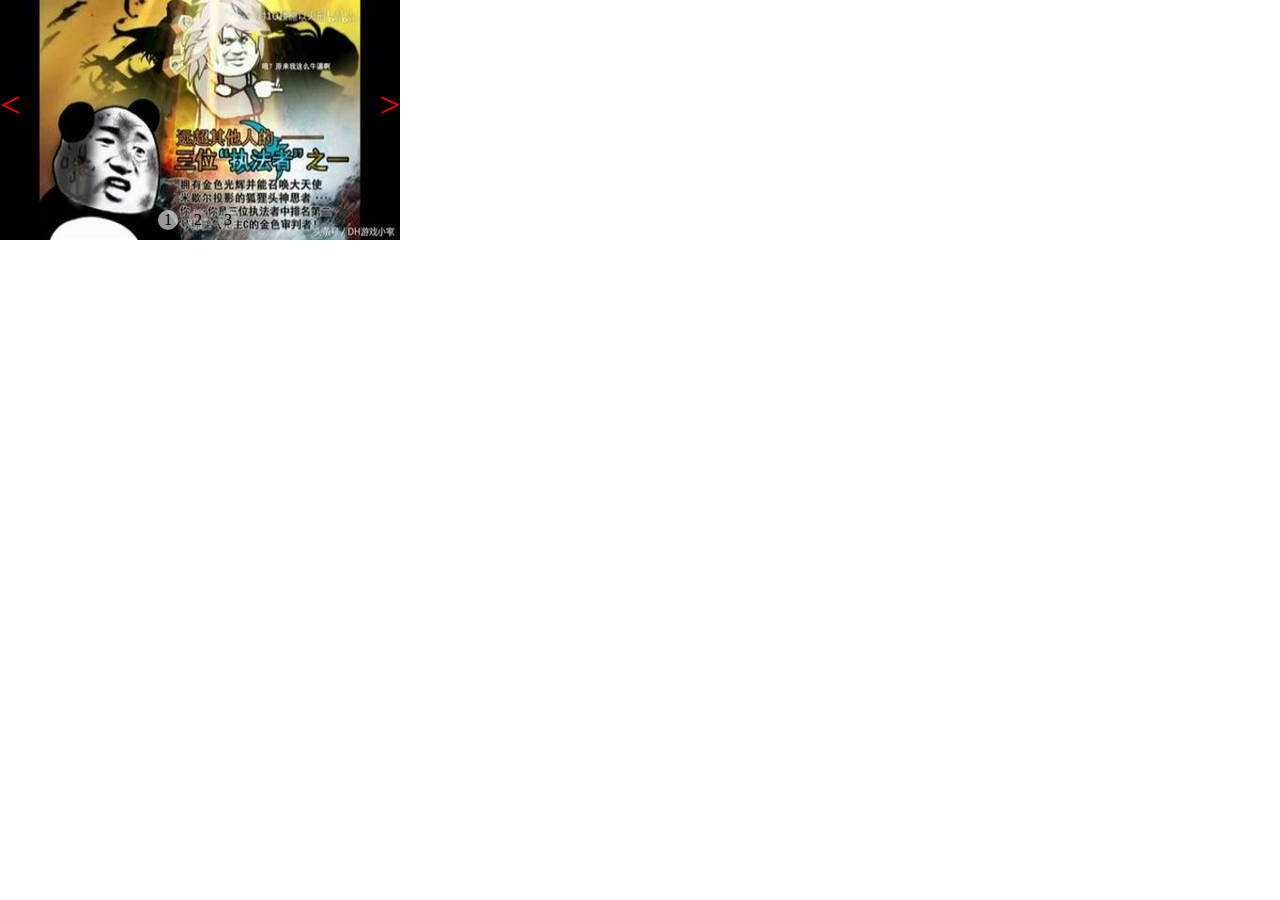
<file: Wheel/index.html>
<!--大体思路： 先创建一个外部div，限定其宽度和高度，overflow：hidden，且设置其position为relative。然后创建一个装图片的div，宽度为所有图片的总宽度，且设置其position为absolute，并且使其中的内容浮动，这样所有的图片就处于一行中。然后为了实现无缝滚动，所以需要在首尾分别添加一张过渡图片。 先添加两个按钮， 使其可以手动轮播，然后只需要添加一个定时器使其朝一个方向自动轮播即可，因为用户有时需要查看详情，所以当鼠标进入时就clear定时器，滑出再定时播放。为了更好地用户体验，我们再下面添加了一排小圆点，用户可以清楚地知道现在所处的位置 最后，利用闭包使得用户可以直接通过点击小点点切换图片。 -->
<!DOCTYPE html>
<html>
	<head>
		<meta charset="utf-8">
		<title>js实现轮播图</title>
		<style type="text/css">
			*{
				margin: 0;
				padding: 0
			}
			#container{
			    /* margin-left: 200px; */
			    width: 400px;
			    height:240px;
			    position: relative;
			    overflow: hidden;
			}
			#inner-list{
			    width: 400%;
			    position: absolute;
			    top: 0;
			    left: 0;
			}
			#inner-list li{
			    float: left;
			}
			#dot-list{
			    position: absolute;
			    bottom:10px;
			    right:38%;
			}
			#dot-list li{
				float: left;
				display: inline-block;
			    width: 20px;
				height:20px;
				border-radius: 50%;
				line-height: 20px;
				text-align: center;
			    background: rgba(255,255,255,.3);
				cursor: pointer;
				margin-right: 10px;
			}
			#dot-list li.cur{
			    background: rgba(255,255,255,.6);
			}
			.btn-ctrl{
			    position: absolute;
				cursor: pointer;
			    top: 35%;
			    font-size: 36px;
			    color: red;
			    font-weight: 500;
				z-index: 2;
			}
			#btn-prev{
			    left: 0px;
			}
			#btn-next{
			    right: 0px;
			}
			li img{
				width: 400px;
				max-height:240px;
				height:240px;
			}
		</style>
		<script type="text/javascript">
			window.onload = function(){
				// 获取节点   按钮组   图片组  每个图片   每个按钮    左箭头   右箭头   
				var eleInners = document.getElementById('inner-list'),
					buttons = document.getElementById('dot-list'),
					liImgs = eleInners.getElementsByTagName('li'),
					liDots = buttons.children,
					elePrev = document.getElementById('btn-prev'),    //左
					eleNext = document.getElementById('btn-next'),    //右
					LI_WIDTH = liImgs[0].offsetWidth,  //offsetWidth  对象滚动的宽度
					TIME_DURATION = 3000,     //滚动时间
					interval = null,		//定义的定时器
					index = 0,     
					circle = 0;
				//首先是克隆        深克隆
				// eleInners.appendChild(liImgs[0].cloneNode(true));
				//生成小点点
				for(var i= 0,len = liImgs.length -3;i<=len;i++){
					var li = document.createElement('li');
					li.innerHTML = i+1;
					buttons.appendChild(li)
				}
				// 默认第一个为点亮
				liDots[0].className = 'cur';
				// 循环遍历小下标匹配index,index对应的值与小下标对应的位置相等时,为下标添加样式
				function showCurrentDot () {
					for(var i = 0, len = liDots.length; i < len; i++){
						liDots[i].className = "";
					}
					liDots[index].className = "cur";
				}
				
				
				// 点击实现左右移动
				// 点击左
				elePrev.onclick = function(){
					var newLeft ;
					if(eleInners.style.left === "0px"){
						newLeft = -800;
					}else{
						newLeft = parseInt(eleInners.style.left)+400;
					}
					eleInners.style.left = newLeft + "px";
					
					index--;
					if(index < 0){
						index = 2;
					}
					showCurrentDot();
				}
				// 点击右
				eleNext.onclick = function(){
					Right();
				}
				function Right(){
					var newLeft ;
					if(eleInners.style.left === "-1200px"){
						newLeft = -400;
					}else{
						newLeft = parseInt(eleInners.style.left)-400;
					}
					eleInners.style.left = newLeft + "px";
					// 右移动会一直触发,顺带触发小下标点亮函数
					index++;
					if(index > 2){
						index = 0;
					}
					showCurrentDot();
					
				}
				
				// 向右轮播
				var timer = null;
				function autoPlay () {
					timer = setInterval(function () {
						Right();
					},1000);
				}
				autoPlay();
				
				// 设置鼠标移入时的时间函数停止,离开时时间函数运行
				var container = document.getElementById('container');
				container.onmouseenter = function () {
					clearInterval(timer);
				}
				container.onmouseleave = function () {
					autoPlay();    
				}
				
				 
				for (var i = 0, len = liDots.length; i < len; i++){
					(function(i){
						liDots[i].onclick = function () {
							var dis = index - i;
							if(index == 2 && parseInt(eleInners.style.left)!==-1200){
								dis = dis - 3;     
							}
							//和使用prev和next相同，在最开始的照片5和最终的照片1在使用时会出现问题，导致符号和位数的出错，做相应地处理即可
							if(index == 0 && parseInt(eleInners.style.left)!== -400){
								dis = 3 + dis;
							}
							eleInners.style.left = (parseInt(eleInners.style.left) +  dis * 400)+"px";
							index = i;
							showCurrentDot();
						}
					})(i);            
				}
				
				
			}
		</script>
	</head>
	<body>
		<div class="container" id="container" >
		<div id="btn-prev" class="btn-ctrl">&lt;</div>
		<div id="btn-next" class="btn-ctrl">&gt;</div>
		<ul id="inner-list"  style="left:-400px;">
			<li><img src="./images/Q版3.png" alt="3"/></li>
		    <li><img src="./images/Q版1.jpg" alt="1"/></li>
		    <li><img src="./images/Q版2.png" alt="2"/></li>
		    <li><img src="./images/Q版3.png" alt="3"/></li>
			<li><img src="./images/Q版1.jpg" alt=""/></li>
		</ul>
		<!-- 设置标记点的区域 -->
		<ul id="dot-list">
		   
		</ul>
	</body>
</html>
</file>
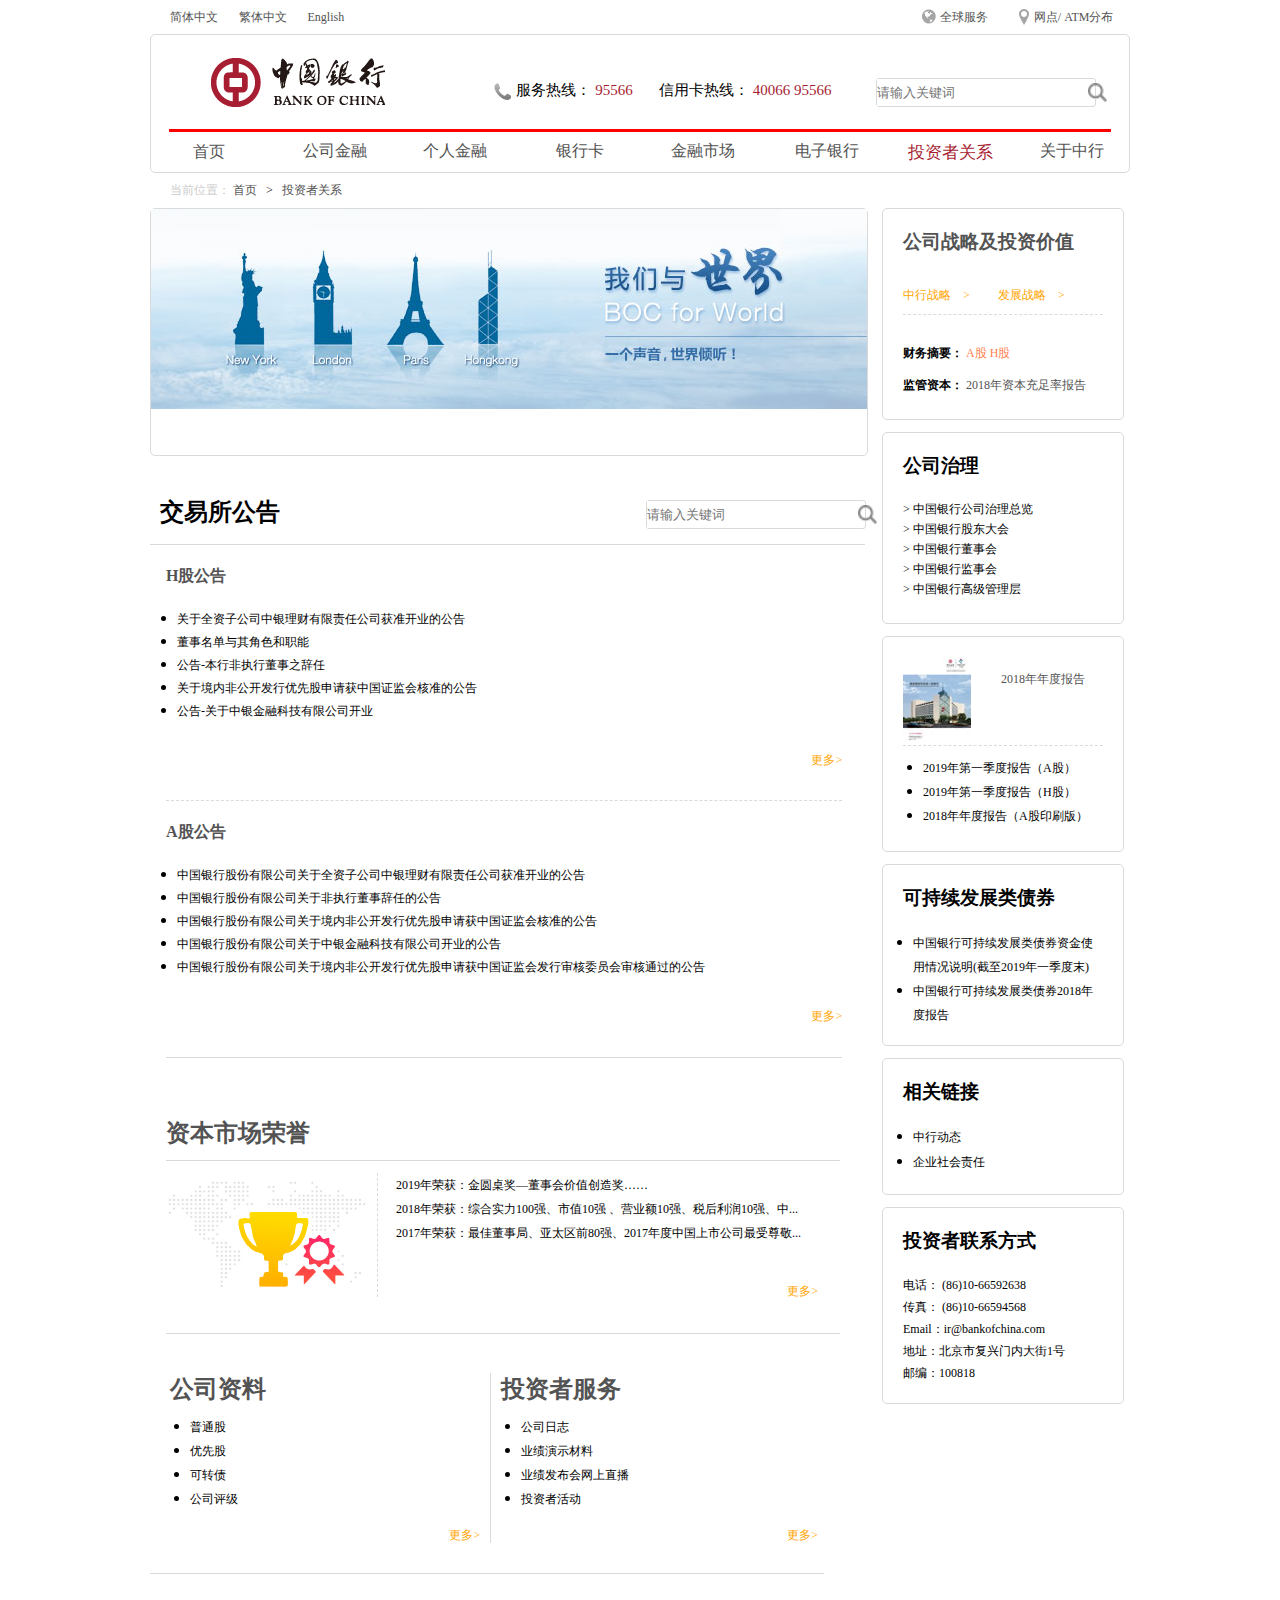
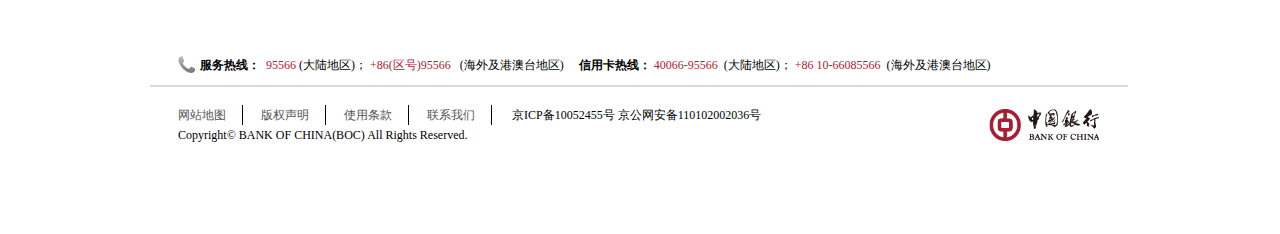
<file: project/投资者关系.html>
<!DOCTYPE html>
<html lang="en">
<head>
	<meta charset="UTF-8">
	<title>中国银行-投资者关系</title>
	<link rel="stylesheet" href="./style/2.css">
</head>
<body >
	<div class="wrapper">
		<div class="top">
			<div class="top-links">
				<a href=""> 简体中文</a>
				<a href=""> 繁体中文</a>
				<a href=""> English</a>
			</div>

			<div class="one"></div>
			<div class="two"></div>

			<div class="top-menu">
				<a href="" style="margin-right:25px;">全球服务</a>
				<a href="" style="margin-right:0px;">网点/</a>
				<a href="" style="margin-left:0px; margin-right:15px;">ATM分布</a>
			</div>
		</div>

		<div class="outHeader">
			<div class="header">
				<div class="logo">
					<a href="">
						<img src="./images/banklogo.png" alt="" style="margin:0 23px;">
					</a>
				</div>
			
				<div class="header-info">
					<p style="float:left; font-size:15px;">
						服务热线：
						<span style="color:#a71e32">95566</span>
						&nbsp
						&nbsp
						&nbsp
						信用卡热线：
						<span style="color:#a71e32">40066 95566</span>
					</p>
					
					<form action="#" method="post" target="_blank">
						<div class="search-bar">
							<input type="text" style="border:0; height:27px; width:190px; " placeholder="请输入关键词">
							<a href="">
								<img src="./images/search1.png" alt="" style="width:19px;height:19px;">
							</a>
						</div>
					<div class="three"></div>
				</div>

			</div>

			<!-- 导航栏 -->
			<div  class="shouye">
				<a href="./首页.html">首页</a>
			</div>	

			<div class="jinrong" >
					<a href="" class="company">公司金融
						<div class="hidden1">
							<ul style="width:20%" class="ul1-1">
								<li style="position:relative; left:-34px;">
									<a href="" style="line-height:32px; margin:0;">&nbsp公司金融服务</a>
								</li>
								<li style="position:relative; left:-34px;">
									<a href="" style="line-height:32px;">&nbsp贸易金融服务</a>
								</li>
								<li style="position:relative; left:-20px;">
									<a href="" style="line-height:32px;">&nbsp公司金融市场服务</a>
								</li>
								<li style="position:relative; left:-27px;">
									<a href="" style="line-height:32px;">&nbsp人民币结算服务</a>
								</li>
							</ul>
							<ul style="width:20%; " class="ul1-2">
								<li style="position:relative; left:-33px;"> 
									<a href="" style="line-height:32px;">&nbsp公司存款服务</a>
								</li>
								<li style="position:relative; left:-40px;">
									<a href="" style="line-height:32px;">&nbsp养老金服务</a>
								</li>
								<li style="position:relative; left:-33.5px;">
									<a href="" style="line-height:32px;">&nbsp全球公司服务</a>
								</li> 
								<li style="position:relative; left:-26px;">
									<a href="" style="line-height:32px;">&nbsp跨境人民币服务</a>
								</li>
							</ul>
							<ul class="ul1-3" style="width:20%;">
								<li style="position:relative; left:-31px;">
									<a href="" style="line-height:32px;">&nbsp中小企业服务</a>
								</li>
								<li style="position:relative; left:-31px;">
									<a href="" style="line-height:32px;">&nbsp全球现金管理</a>
								</li>
								<li style="position:relative; left:-31px;">
									<a href="" style="line-height:32px;">&nbsp公司银行服务</a>
								</li>
								<li style="position:relative; left:-45px;">
									<a href="" style="line-height:32px;">&nbsp公告信息</a>
								</li>
							</ul>
							<ul class="ul1-4" style="width:25%">
					
								<a href="" style="width:150px; height:45px; position:relative;   border-radius=10px;">
									<img src="./images/金融1.jpg" alt="" style="margin-bottom:5px;" >
								</a>

								<a href="" style="width:150px; height:45px;">
									<img src="./images/金融2.jpg" alt="">
								</a>
								
							</ul>
						
						</div>
						</a>
			</div>

			<div class="GRJR" >
				<a href="" class="personal">个人金融
					<div class="hidden2">
							<ul style="width:20%" class="ul1-1">
								<li style="position:relative; left:-32px;">
									<a href="" style="line-height:32px; margin:0;">&nbsp&nbsp存款与账户</a>
								</li>
								<li style="position:relative; left:-39px;">
									<a href="" style="line-height:32px;">&nbsp 个人贷款</a>
								</li>
								<li style="position:relative; left:-38.5px;">
									<a href="" style="line-height:32px;">&nbsp 个人理财</a>
								</li>
								<li style="position:relative; left:-40px;">
									<a href="" style="line-height:32px;">&nbsp个人汇兑</a>
								</li>
							</ul>
							<ul style="width:20%; " class="ul1-2">
								<li style="position:relative; left:-40px;"> 
									<a href="" style="line-height:32px;">&nbsp出国金融</a>
								</li>
								<li style="position:relative; left:-40px;">
									<a href="" style="line-height:32px;">&nbsp惠民金融</a>
								</li>
								<li style="position:relative; left:-39.5px;">
									<a href="" style="line-height:32px;">&nbsp私人银行</a>
								</li> 
								<li style="position:relative; left:-32px;">
									<a href="" style="line-height:32px;">&nbsp中银沪港通</a>
								</li>
							</ul>
							<ul class="ul1-3" style="width:20%;">
								<li style="position:relative; left:-31px;">
									<a href="" style="line-height:32px;">&nbsp 个人银行</a>
								</li>
								<li style="position:relative; left:-31px;">
									<a href="" style="line-height:32px;">&nbsp 公告信息</a>
								</li>
								<li style="position:relative; left:-31px;">
									<a href="" style="line-height:32px;">&nbsp 优惠活动</a>
								</li>
								
							</ul>
							<ul class="ul1-4" style="width:25%">
					
								<a href="" style="width:150px; height:45px; position:relative;   border-radius=10px;">
									<img src="./images/个人1.jpg" alt="" style="margin-bottom:5px;width:190px; height:60px;" >
								</a>

								<a href="" style="width:150px; height:45px;">
									<img src="./images/个人2.jpg" alt="">
								</a>
								
							</ul>
						</div>
						</a>	
			</div>
  
			<div class="YHK" > 
				<a href="" class="bankCard">银行卡
					<div class="hidden3">
							<ul style="width:20%" class="ul1-1">
								<li style="position:relative; left:-34px;">
									<a href="" style="line-height:32px; margin:0;">&nbsp信用卡产品</a>
								</li>
								<li style="position:relative; left:-34px;">
									<a href="" style="line-height:32px;">&nbsp借记卡产品</a>
								</li>
								<li style="position:relative; left:-40.5px;">
									<a href="" style="line-height:32px;">&nbsp服务指南</a>
								</li>
								<li style="position:relative; left:-40.5px;">
									<a href="" style="line-height:32px;">&nbsp优惠活动</a>
								</li>
							</ul>
							<ul style="width:20%; " class="ul1-2">
								<li style="position:relative; left:-40px;"> 
									<a href="" style="line-height:32px;">&nbsp公告信息</a>
								</li>
								<li style="position:relative; left:-40px;">
									<a href="" style="line-height:32px;">&nbsp特色服务</a>
								</li>
								<li style="position:relative; left:-39.5px;">
									<a href="" style="line-height:32px;">&nbsp精彩海淘</a>
								</li> 
								
							<ul class="ul1-4" style="width:25%">
					
								<a href="" style="width:150px; height:45px; position:relative;   border-radius=10px;">
									<img src="./images/卡1.jpg" alt="" style="margin-bottom:5px;position:relative; top:-97px;left:173px;" >
								</a>

								<a href="" style="width:150px; height:45px;">
									<img src="./images/卡2.jpg" alt="" style="position:relative; top:-112px;left:192px;">
								</a>
								
							</ul>
						
						</div>
				</a>
			</div>
    
			<div class="JRSC" >
				<a href="" class="markets">金融市场
					<div class="hidden4">
							<ul style="width:20%" class="ul1-1">
								<li style="position:relative; left:-34px;">
									<a href="" style="line-height:32px; margin:0;">&nbsp宏观经济研究</a>
								</li>
								<li style="position:relative; left:-34px;">
									<a href="" style="line-height:32px;">&nbsp外汇市场分析</a>
								</li>
								<li style="position:relative; left:-33.5px;">
									<a href="" style="line-height:32px;">&nbsp黄金市场分析</a>
								</li>
								<li style="position:relative; left:-34px;">
									<a href="" style="line-height:32px;">&nbsp债券市场分析</a>
								</li>
							</ul>
							<ul style="width:20%; " class="ul1-2">
								<li style="position:relative; left:-33px;"> 
									<a href="" style="line-height:32px;">&nbsp证券市场分析</a>
								</li>
								<li style="position:relative; left:-47px;">
									<a href="" style="line-height:32px;">&nbsp理财产品</a>
								</li>
								<li style="position:relative; left:-33.5px;">
									<a href="" style="line-height:32px;">&nbsp柜台债券产品</a>
								</li> 
								<li style="position:relative; left:-6px;">
									<a href="" style="line-height:32px;">&nbsp中国银行远期外汇牌价</a>
								</li>
							</ul>
							<ul class="ul1-3" style="width:25%;">
								<li style="position:relative; left:-12px;">
									<a href="" style="line-height:32px;">&nbsp中国银行人民币国际化指数</a>
								</li>
								<li style="position:relative; left:-9px;">
									<a href="" style="line-height:32px;">&nbspCFETS-BOC交易型债券指数</a>
								</li>
								<li style="position:relative; left:-50px;">
									<a href="" style="line-height:32px;">&nbsp  托管/代销基金</a>
								</li>
								<li style="position:relative; left:-68px;">
									<a href="" style="line-height:32px;">&nbsp公告信息</a>
								</li>
							</ul>
							<ul class="ul1-4" style="width:25%">
					
								<a href="" style="width:150px; height:45px; position:relative;   border-radius=10px;">
									<img src="./images/市场1.jpg" alt="" style="margin-bottom:5px; position:relative; top:-130px;left:655px;" >
								</a>

								<a href="" style="width:150px; height:45px;">
									<img src="./images/市场2.jpg" alt="" style="position:relative; top:-130px;left:655px;">
								</a>
								
							</ul>
						
						</div>
				</a>
			</div>
   
			<div class="DZYH" >
				<a href="" class="electronicBanking">电子银行
					<div class="hidden5">
							<ul style="width:20%" class="ul1-1">
								<li style="position:relative; left:-34px;">
									<a href="" style="line-height:32px; margin:0;">&nbsp个人网上银行</a>
								</li>
								<li style="position:relative; left:-34px;">
									<a href="" style="line-height:32px;">&nbsp企业网上银行</a>
								</li>
								<li style="position:relative; left:-48px;">
									<a href="" style="line-height:32px;">&nbsp手机银行</a>
								</li>
								<li style="position:relative; left:-48px;">
									<a href="" style="line-height:32px;">&nbsp电话银行</a>
								</li>
							</ul>
							<ul style="width:20%; " class="ul1-2">
								<li style="position:relative; left:-40px;"> 
									<a href="" style="line-height:32px;">&nbsp服务资料</a>
								</li>
								<li style="position:relative; left:-40px;">
									<a href="" style="line-height:32px;">&nbsp安全防护</a>
								</li>
								<li style="position:relative; left:-40px;">
									<a href="" style="line-height:32px;">&nbsp优惠活动</a>
								</li> 
								<li style="position:relative; left:-40px;">
									<a href="" style="line-height:32px;">&nbsp公告信息</a>
								</li>
							</ul>
							<ul class="ul1-3" style="width:20%;">
								<li style="position:relative; left:-40px;">
									<a href="" style="line-height:32px;">&nbsp便捷服务</a>
								</li>
								<li style="position:relative; left:-24px;">
									<a href="" style="line-height:32px;">&nbsp 登录中行网银</a>
								</li>
							</ul>
							<ul class="ul1-4" style="width:25%">
					
								<a href="" style="width:150px; height:45px; position:relative;   border-radius=10px;">
									<img src="./images/电子1.jpg" alt="" style="margin-bottom:5px;" >
								</a>

								<a href="" style="width:150px; height:45px;">
									<img src="./images/电子2.jpg" alt="">
								</a>
								
							</ul>
						
						</div>
				</a>
			</div>
    
			<div class="TZZGX" >
				<a href="" class="investorRelations">
					<span style="font-size:17px; color:#a71e32;">投资者关系</span>
						<div class="hidden6">
							<ul style="width:23%" class="ul1-1">
								<li style="position:relative; left:-34px;">
									<a href="" style="line-height:32px; margin:0;">&nbsp公司战略及投资价值</a>
								</li>
								<li style="position:relative; left:-27px;">
									<a href="" style="line-height:32px;">&nbsp交易所公告(H股、A股)</a>
								</li>
								<li style="position:relative; left:-68px;">
									<a href="" style="line-height:32px;">&nbsp财务报告</a>
								</li>
								<li style="position:relative; left:-67px;">
									<a href="" style="line-height:32px;">&nbsp 监管资本</a>
								</li>
							</ul>
							<ul style="width:20%; " class="ul1-2">
								<li style="position:relative; left:-47px;"> 
									<a href="" style="line-height:32px;">&nbsp公司治理</a>
								</li>
								<li style="position:relative; left:-47px;">
									<a href="" style="line-height:32px;">&nbsp公司资料</a>
								</li>
								<li style="position:relative; left:-33px;">
									<a href="" style="line-height:32px;">&nbsp资本市场荣誉</a>
								</li> 
								<li style="position:relative; left:-40px;">
									<a href="" style="line-height:32px;">&nbsp投资者服务</a>
								</li>
							</ul>
							<ul class="ul1-3" style="width:20%;">
								<li style="position:relative; left:-21px;">
									<a href="" style="line-height:32px;">&nbsp可持续发展类债券</a>
								</li>
								
							</ul>
						
						</div>
				</a>
			</div>

			<div class="GYZH" >
				<a href="" class="about">关于中行
					<div class="hidden7">
							<ul style="width:20%" class="ul1-1">
								<li style="position:relative; left:-50px;">
									<a href="" style="line-height:32px; margin:0;">&nbsp中行动态</a>
								</li>
								<li style="position:relative; left:-43px;">
									<a href="" style="line-height:32px;">&nbsp媒体看中行</a>
								</li>
								<li style="position:relative; left:-49.5px;">
									<a href="" style="line-height:32px;">&nbsp中行荣誉</a>
								</li>
								<li style="position:relative; left:-36px;">
									<a href="" style="line-height:32px;">&nbsp企业社会责任</a>
								</li>
							</ul>
							<ul style="width:20%; " class="ul1-2">
								<li style="position:relative; left:-45px;"> 
									<a href="" style="line-height:32px;">&nbsp中行概况</a>
								</li>
								<li style="position:relative; left:-46px;">
									<a href="" style="line-height:32px;">&nbsp中行机构</a>
								</li>
								<li style="position:relative; left:-46px;">
									<a href="" style="line-height:32px;">&nbsp中行历程</a>
								</li> 
								<li style="position:relative; left:-24px;">
									<a href="" style="line-height:32px;">&nbsp消费者权益保护</a>
								</li>
							</ul>
							<ul class="ul1-3" style="width:20%;">
								<li style="position:relative; left:-42px;">
									<a href="" style="line-height:32px;">&nbsp招聘公告</a>
								</li>
								<li style="position:relative; left:-42px;">
									<a href="" style="line-height:32px;">&nbsp采购广告</a>
								</li>
								
							</ul>
							
						</div>
				</a>
			</div>
		</div>

<!-- 当前所在位置 -->
		<div class="cramb">
			<span>当前位置：</span>
			<a href="./首页.html">首页</a>
			&nbsp > &nbsp
			<a href="./投资者关系.html">投资者关系</a>
		</div>

<!-- 主要内容 -->
		<div class="main">
			<div class="main-left">
				<div class="longbo-outer">
					<div class="longbo-inner">
						<div class="longbo-imgs">
							<img src="./images/5.0.jpg" alt="">
							<img src="./images/5.1.jpg" alt="">
							<img src="./images/5.2.jpg" alt="">
						</div>
					</div>
				</div>

				<div class="invest">
					<h2>交易所公告</h2>
					<form action="#" method="post" target="_blank">
							<div class="search-bar2">
								<input type="text" style="border:0; height:27px; width:190px; " placeholder="请输入关键词">
								<a href="">
									<img src="./images/search1.png" alt="" style="width:19px;height:19px;">
								</a>
							</div>
					</form>		
				</div>

				<!-- 股市行情 -->
				<div class="gushi">
					<div class="gu-h">
						<a href="" class="gu-h-1"><b>H股公告</b></a>
						<ul>
							<li><a href=""><span>关于全资子公司中银理财有限责任公司获准开业的公告</span></a></li>
							<li><a href=""><span>董事名单与其角色和职能</span></a></li>
							<li><a href=""><span>公告-本行非执行董事之辞任</span></a></li>
							<li><a href=""><span>关于境内非公开发行优先股申请获中国证监会核准的公告</span></a></li>
							<li><a href=""><span>公告-关于中银金融科技有限公司开业</span></a></li>
						</ul>
						<p><a href=""><span style="color:orange;">更多></span></a></p>
					</div>
					<div class="gu-a">
						<a href="" class="gu-a-1"><b>A股公告</b></a>
						<ul>
							<li><a href=""><span>中国银行股份有限公司关于全资子公司中银理财有限责任公司获准开业的公告</span></a></li>
							<li><a href=""><span>中国银行股份有限公司关于非执行董事辞任的公告</span></a></li>
							<li><a href=""><span>中国银行股份有限公司关于境内非公开发行优先股申请获中国证监会核准的公告</span></a></li>
							<li><a href=""><span>中国银行股份有限公司关于中银金融科技有限公司开业的公告</span></a></li>
							<li><a href=""><span>中国银行股份有限公司关于境内非公开发行优先股申请获中国证监会发行审核委员会审核通过的公告</span></a></li>
						</ul>
						<p><a href=""><span style="color:orange;">更多></span></a></p>
					</div>
				</div>

				<!-- 资本市场荣誉 -->
				<div class="rongyu">
					<div class="rongyu-top">
						<a href=""><h2>资本市场荣誉</h2></a>
					</div>
					<div class="rongyu-nav">
						<img src="./images/5.3.png" alt="">
						<div class="rongyu-nav-right">
							<ul>
							<li><a href=""><span>2019年荣获：金圆桌奖—董事会价值创造奖……</span></a></li>
							<li><a href=""><span>2018年荣获：综合实力100强、市值10强 、营业额10强、税后利润10强、中...</span></a></li>
							<li><a href=""><span>2017年荣获：最佳董事局、亚太区前80强、2017年度中国上市公司最受尊敬...</span></a></li>
							</ul>
							<p><a href=""><span style="color:orange;">更多></span></a></p>
						</div>
					</div>
				</div>

				<!-- 公司资料、投资者服务 -->
				<div class="main-top">
					<div class="main-data">
						<a href=""><h2>公司资料</h2></a>
						<ul>
							<li><a href=""><span>普通股</span></a></li>
							<li><a href=""><span>优先股</span></a></li>
							<li><a href=""><span>可转债</span></a></li>
							<li><a href=""><span>公司评级</span></a></li>	
						</ul>
						<p><a href=""><span style="color:orange;">更多></span></a></p>
					</div>
					<div class="investor-services">
						<a href=""><h2>投资者服务</h2></a>
						<ul>
							<li><a href=""><span>公司日志</span></a></li>
							<li><a href=""><span>业绩演示材料</span></a></li>
							<li><a href=""><span>业绩发布会网上直播</span></a></li>
							<li><a href=""><span>投资者活动</span></a></li>	
						</ul>
						<p><a href=""><span style="color:orange;">更多></span></a></p>
					</div>

				</div>
			</div>

			<!-- 侧边小信息 -->
			<div class="main-right">
				<div class="side-1">
					<div class="side-1-top">
						<a href=""><h3>公司战略及投资价值</h3></a>
						<a href="">
						<span style="color:orange;">中行战略</span>
						&nbsp
						<span style="color:orange;">></span>&nbsp&nbsp&nbsp&nbsp&nbsp&nbsp
						</a>
						<a href="">
						<span style="color:orange;">发展战略</span>
						&nbsp
						<span style="color:orange;">></span>
						</a>
					</div>
					<div class="side-1-bottom">
						<br><br>
						<b>财务摘要：</b>
						<a href=""><span style="color:coral;">A股</span></a> 
						<a href=""><span style="color:coral;">H股</span></a>
						<br><br>
						<b>监管资本：</b>
						<a href="">2018年资本充足率报告</a>
					</div>
				</div>
				<div class="side-2">
					<h3>公司治理</h3>
					<ul>
						<li><a href="">> 中国银行公司治理总览</a></li>
						<li><a href="">> 中国银行股东大会</a></li>
						<li><a href="">> 中国银行董事会</a></li>
						<li><a href="">> 中国银行监事会</a></li>
						<li><a href="">> 中国银行高级管理层</a></li>
					</ul>
				</div>
				<div class="side-3">
					<div class="side-3-top">
						<div></div>
						<a href="">2018年年度报告</a>
					</div>
					<div class="side-3-bottom">
						<ul>
							<li><a href=""><span>2019年第一季度报告（A股）</span></a></li>
							<li><a href=""><span>2019年第一季度报告（H股）</span></a></li>
							<li><a href=""><span>2018年年度报告（A股印刷版）</span></a></li>
						</ul>
					</div>
				</div>
				<div class="side-4">
					<h3>可持续发展类债券</h3>
					<ul>
						<li><a href="">中国银行可持续发展类债券资金使用情况说明(截至2019年一季度末)</a></li>
						<li><a href="">中国银行可持续发展类债券2018年度报告</a></li>
					</ul>
				</div>
				<div class="side-5">
					<h3>相关链接</h3>
					<ul>
						<li><a href="">中行动态</a></li>
						<li><a href="">企业社会责任</a></li>
					</ul>
				</div>
				<div class="side-6">
					<h3>投资者联系方式</h3>
					<ul>
						<li>电话： (86)10-66592638</li>
						<li>传真： (86)10-66594568</li>
						<li>Email：ir@bankofchina.com</li>
						<li>地址：北京市复兴门内大街1号</li>
						<li>邮编：100818</li>
					</ul>
				</div>
			</div>

			
			
		</div>

			
		<div class="footer-2013">
			<div class="footer-phone">
				<div></div>
				<p>
					<b>服务热线：</b>&nbsp
					<span>95566</span>
					(大陆地区)；
					<span>+86(区号)95566</span> &nbsp
					(海外及港澳台地区) &nbsp&nbsp&nbsp
					<b>信用卡热线：</b>
					<span>40066-95566</span>&nbsp
					(大陆地区)；
					<span>+86 10-66085566</span>&nbsp
					(海外及港澳台地区)
				</p>
			</div>
			<div class="footer-copy">
				<div class="footer-copy-1">
					<div>
						<a href="">
							<span>网站地图</span>
						</a>
					</div>
					<div>
						<a href="">
							<span>版权声明</span>
						</a>
					</div>
					<div>
						<a href="">
							<span>使用条款</span>
						</a>
					</div>
					<div>
						<a href="">
							<span>联系我们</span>
						</a>
					</div>
					&nbsp&nbsp&nbsp&nbsp
					<span>京ICP备10052455号 京公网安备110102002036号 </span>
					
				</div>
				<div class="footer-copy-2">	
						<span>Copyright© BANK OF CHINA(BOC) All Rights Reserved. </span>
				</div>
				<div class="footer-copy-3">
					
				</div>
				
			</div>
		</div> 
	</div>
</body>
</html>
</file>
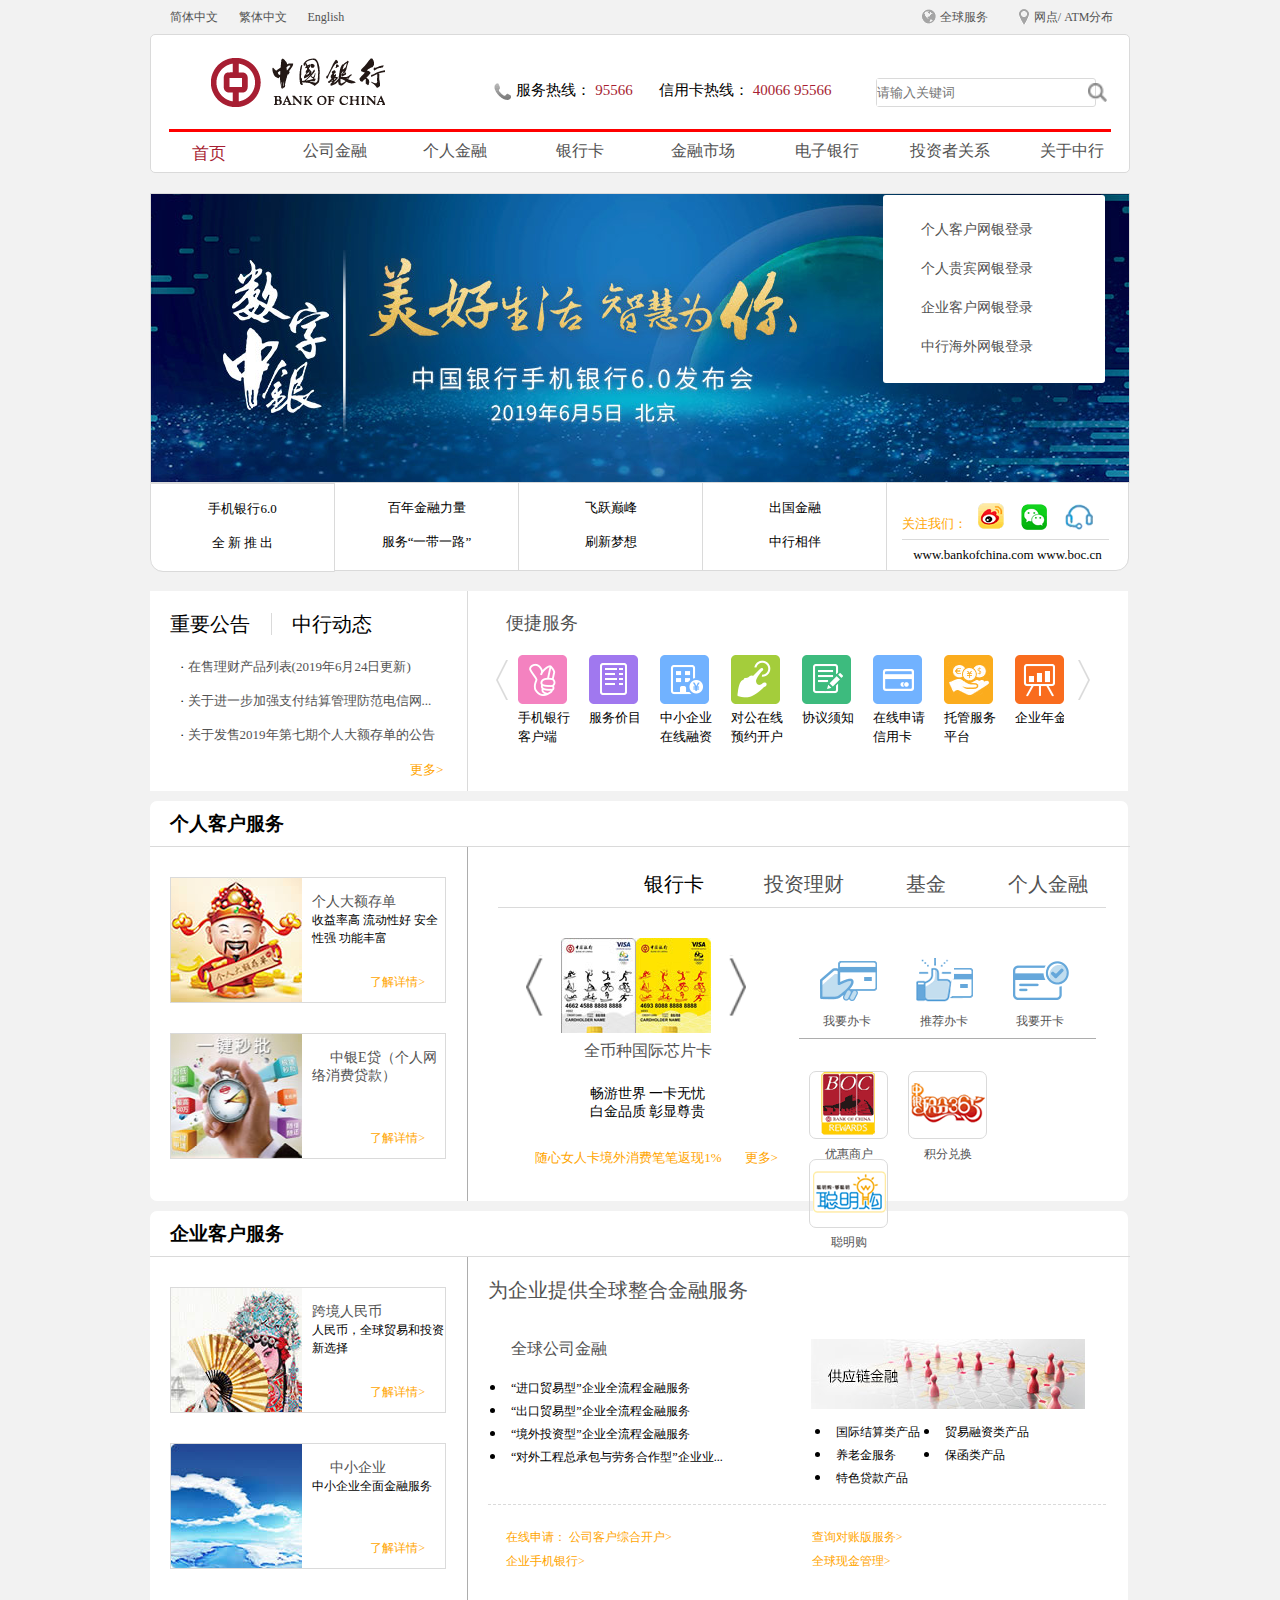
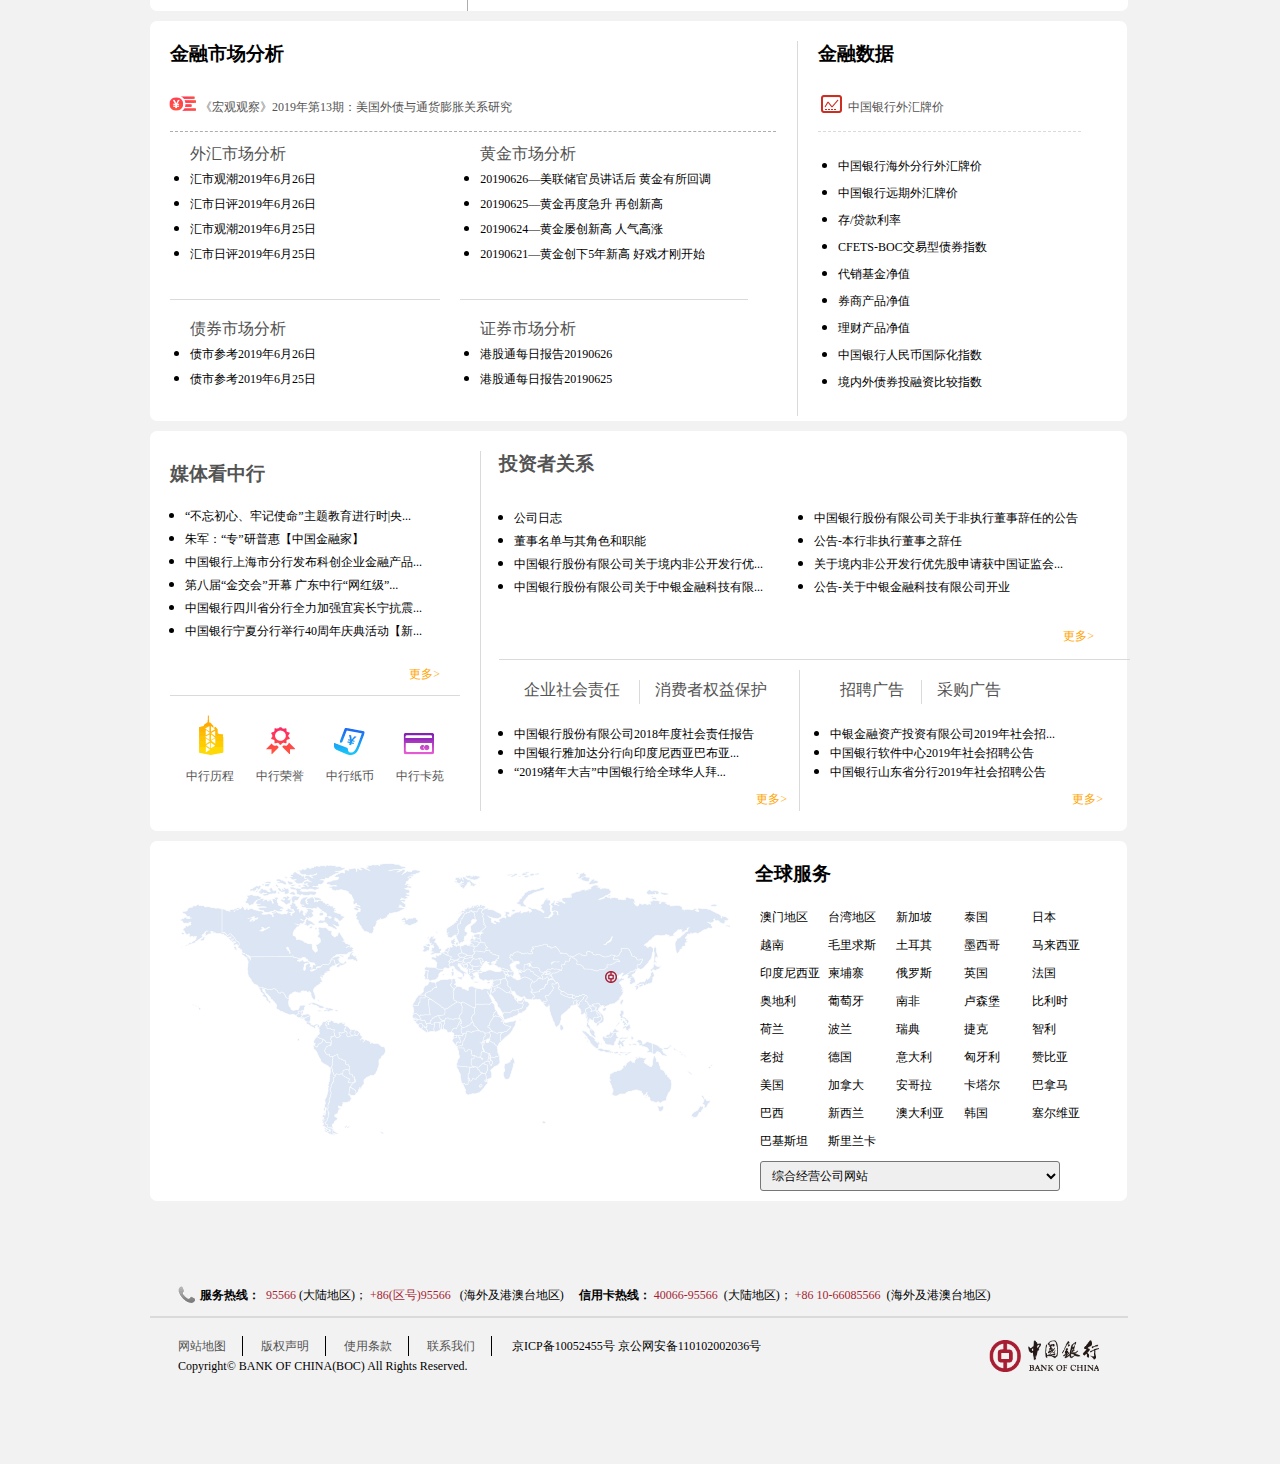
<file: project/首页.html>
<!DOCTYPE html>
<html lang="en">
<head>
	<meta charset="UTF-8">
	<title>中国银行全球门户网站</title>
	<link rel="stylesheet" href="./style/1.css">
</head>
<body >
	<div class="wrapper">
		<div class="top">
			<div class="top-links">
				<a href=""> 简体中文</a>
				<a href=""> 繁体中文</a>
				<a href=""> English</a>
			</div>

			<div class="one"></div>
			<div class="two"></div>

			<div class="top-menu">
				<a href="" style="margin-right:25px;">全球服务</a>
				<a href="" style="margin-right:0px;">网点/</a>
				<a href="" style="margin-left:0px; margin-right:15px;">ATM分布</a>
			</div>
		</div>

		<div class="outHeader">
			<div class="header">
				<div class="logo">
					<a href="">
						<img src="./images/banklogo.png" alt="" style="margin:0 23px;">
					</a>
				</div>
			
				<div class="header-info">
					<p style="float:left; font-size:15px;">
						服务热线：
						<span style="color:#a71e32">95566</span>
						&nbsp
						&nbsp
						&nbsp
						信用卡热线：
						<span style="color:#a71e32">40066 95566</span>
					</p>
					
					<form action="#" method="post" target="_blank">
						<div class="search-bar">
							<input type="text" style="border:0; height:27px; width:190px; " placeholder="请输入关键词">
							<a href="">
								<img src="./images/search1.png" alt="" style="width:19px;height:19px;">
							</a>
						</div>
					<div class="three"></div>
				</div>

			</div>

			<!-- 导航栏 -->
			<div  class="shouye">
				<a href=""><span style="color:#a71e32; font-size:17px;">首页</span></a>
			</div>	

			<div class="jinrong" >
					<a href="" class="company">公司金融
						<div class="hidden1">
							<ul style="width:20%" class="ul1-1">
								<li style="position:relative; left:-34px;">
									<a href="" style="line-height:32px; margin:0;">&nbsp公司金融服务</a>
								</li>
								<li style="position:relative; left:-34px;">
									<a href="" style="line-height:32px;">&nbsp贸易金融服务</a>
								</li>
								<li style="position:relative; left:-20px;">
									<a href="" style="line-height:32px;">&nbsp公司金融市场服务</a>
								</li>
								<li style="position:relative; left:-27px;">
									<a href="" style="line-height:32px;">&nbsp人民币结算服务</a>
								</li>
							</ul>
							<ul style="width:20%; " class="ul1-2">
								<li style="position:relative; left:-33px;"> 
									<a href="" style="line-height:32px;">&nbsp公司存款服务</a>
								</li>
								<li style="position:relative; left:-40px;">
									<a href="" style="line-height:32px;">&nbsp养老金服务</a>
								</li>
								<li style="position:relative; left:-33.5px;">
									<a href="" style="line-height:32px;">&nbsp全球公司服务</a>
								</li> 
								<li style="position:relative; left:-26px;">
									<a href="" style="line-height:32px;">&nbsp跨境人民币服务</a>
								</li>
							</ul>
							<ul class="ul1-3" style="width:20%;">
								<li style="position:relative; left:-31px;">
									<a href="" style="line-height:32px;">&nbsp中小企业服务</a>
								</li>
								<li style="position:relative; left:-31px;">
									<a href="" style="line-height:32px;">&nbsp全球现金管理</a>
								</li>
								<li style="position:relative; left:-31px;">
									<a href="" style="line-height:32px;">&nbsp公司银行服务</a>
								</li>
								<li style="position:relative; left:-45px;">
									<a href="" style="line-height:32px;">&nbsp公告信息</a>
								</li>
							</ul>
							<ul class="ul1-4" style="width:25%">
					
								<a href="" style="width:150px; height:45px; position:relative;   border-radius=10px;">
									<img src="./images/金融1.jpg" alt="" style="margin-bottom:5px;" >
								</a>

								<a href="" style="width:150px; height:45px;">
									<img src="./images/金融2.jpg" alt="">
								</a>
								
							</ul>
						
						</div>
						</a>
			</div>

			<div class="GRJR" >
				<a href="" class="personal">个人金融
					<div class="hidden2">
							<ul style="width:20%" class="ul1-1">
								<li style="position:relative; left:-32px;">
									<a href="" style="line-height:32px; margin:0;">&nbsp&nbsp存款与账户</a>
								</li>
								<li style="position:relative; left:-39px;">
									<a href="" style="line-height:32px;">&nbsp 个人贷款</a>
								</li>
								<li style="position:relative; left:-38.5px;">
									<a href="" style="line-height:32px;">&nbsp 个人理财</a>
								</li>
								<li style="position:relative; left:-40px;">
									<a href="" style="line-height:32px;">&nbsp个人汇兑</a>
								</li>
							</ul>
							<ul style="width:20%; " class="ul1-2">
								<li style="position:relative; left:-40px;"> 
									<a href="" style="line-height:32px;">&nbsp出国金融</a>
								</li>
								<li style="position:relative; left:-40px;">
									<a href="" style="line-height:32px;">&nbsp惠民金融</a>
								</li>
								<li style="position:relative; left:-39.5px;">
									<a href="" style="line-height:32px;">&nbsp私人银行</a>
								</li> 
								<li style="position:relative; left:-32px;">
									<a href="" style="line-height:32px;">&nbsp中银沪港通</a>
								</li>
							</ul>
							<ul class="ul1-3" style="width:20%;">
								<li style="position:relative; left:-31px;">
									<a href="" style="line-height:32px;">&nbsp 个人银行</a>
								</li>
								<li style="position:relative; left:-31px;">
									<a href="" style="line-height:32px;">&nbsp 公告信息</a>
								</li>
								<li style="position:relative; left:-31px;">
									<a href="" style="line-height:32px;">&nbsp 优惠活动</a>
								</li>
								
							</ul>
							<ul class="ul1-4" style="width:25%">
					
								<a href="" style="width:150px; height:45px; position:relative;   border-radius=10px;">
									<img src="./images/个人1.jpg" alt="" style="margin-bottom:5px;width:190px; height:60px;" >
								</a>

								<a href="" style="width:150px; height:45px;">
									<img src="./images/个人2.jpg" alt="">
								</a>
								
							</ul>
						</div>
						</a>	
			</div>
  
			<div class="YHK" > 
				<a href="" class="bankCard">银行卡
					<div class="hidden3">
							<ul style="width:20%" class="ul1-1">
								<li style="position:relative; left:-34px;">
									<a href="" style="line-height:32px; margin:0;">&nbsp信用卡产品</a>
								</li>
								<li style="position:relative; left:-34px;">
									<a href="" style="line-height:32px;">&nbsp借记卡产品</a>
								</li>
								<li style="position:relative; left:-40.5px;">
									<a href="" style="line-height:32px;">&nbsp服务指南</a>
								</li>
								<li style="position:relative; left:-40.5px;">
									<a href="" style="line-height:32px;">&nbsp优惠活动</a>
								</li>
							</ul>
							<ul style="width:20%; " class="ul1-2">
								<li style="position:relative; left:-40px;"> 
									<a href="" style="line-height:32px;">&nbsp公告信息</a>
								</li>
								<li style="position:relative; left:-40px;">
									<a href="" style="line-height:32px;">&nbsp特色服务</a>
								</li>
								<li style="position:relative; left:-39.5px;">
									<a href="" style="line-height:32px;">&nbsp精彩海淘</a>
								</li> 
								
							<ul class="ul1-4" style="width:25%">
					
								<a href="" style="width:150px; height:45px; position:relative;   border-radius=10px;">
									<img src="./images/卡1.jpg" alt="" style="margin-bottom:5px;position:relative; top:-97px;left:173px;" >
								</a>

								<a href="" style="width:150px; height:45px;">
									<img src="./images/卡2.jpg" alt="" style="position:relative; top:-112px;left:192px;">
								</a>
								
							</ul>
						
						</div>
				</a>
			</div>
    
			<div class="JRSC" >
				<a href="" class="markets">金融市场
					<div class="hidden4">
							<ul style="width:20%" class="ul1-1">
								<li style="position:relative; left:-34px;">
									<a href="" style="line-height:32px; margin:0;">&nbsp宏观经济研究</a>
								</li>
								<li style="position:relative; left:-34px;">
									<a href="" style="line-height:32px;">&nbsp外汇市场分析</a>
								</li>
								<li style="position:relative; left:-33.5px;">
									<a href="" style="line-height:32px;">&nbsp黄金市场分析</a>
								</li>
								<li style="position:relative; left:-34px;">
									<a href="" style="line-height:32px;">&nbsp债券市场分析</a>
								</li>
							</ul>
							<ul style="width:20%; " class="ul1-2">
								<li style="position:relative; left:-33px;"> 
									<a href="" style="line-height:32px;">&nbsp证券市场分析</a>
								</li>
								<li style="position:relative; left:-47px;">
									<a href="" style="line-height:32px;">&nbsp理财产品</a>
								</li>
								<li style="position:relative; left:-33.5px;">
									<a href="" style="line-height:32px;">&nbsp柜台债券产品</a>
								</li> 
								<li style="position:relative; left:-6px;">
									<a href="" style="line-height:32px;">&nbsp中国银行远期外汇牌价</a>
								</li>
							</ul>
							<ul class="ul1-3" style="width:25%;">
								<li style="position:relative; left:-12px;">
									<a href="" style="line-height:32px;">&nbsp中国银行人民币国际化指数</a>
								</li>
								<li style="position:relative; left:-9px;">
									<a href="" style="line-height:32px;">&nbspCFETS-BOC交易型债券指数</a>
								</li>
								<li style="position:relative; left:-50px;">
									<a href="" style="line-height:32px;">&nbsp  托管/代销基金</a>
								</li>
								<li style="position:relative; left:-68px;">
									<a href="" style="line-height:32px;">&nbsp公告信息</a>
								</li>
							</ul>
							<ul class="ul1-4" style="width:25%">
					
								<a href="" style="width:150px; height:45px; position:relative;   border-radius=10px;">
									<img src="./images/市场1.jpg" alt="" style="margin-bottom:5px; position:relative; top:-130px;left:655px;" >
								</a>

								<a href="" style="width:150px; height:45px;">
									<img src="./images/市场2.jpg" alt="" style="position:relative; top:-130px;left:655px;">
								</a>
								
							</ul>
						
						</div>
				</a>
			</div>
   
			<div class="DZYH" >
				<a href="" class="electronicBanking">电子银行
					<div class="hidden5">
							<ul style="width:20%" class="ul1-1">
								<li style="position:relative; left:-34px;">
									<a href="" style="line-height:32px; margin:0;">&nbsp个人网上银行</a>
								</li>
								<li style="position:relative; left:-34px;">
									<a href="" style="line-height:32px;">&nbsp企业网上银行</a>
								</li>
								<li style="position:relative; left:-48px;">
									<a href="" style="line-height:32px;">&nbsp手机银行</a>
								</li>
								<li style="position:relative; left:-48px;">
									<a href="" style="line-height:32px;">&nbsp电话银行</a>
								</li>
							</ul>
							<ul style="width:20%; " class="ul1-2">
								<li style="position:relative; left:-40px;"> 
									<a href="" style="line-height:32px;">&nbsp服务资料</a>
								</li>
								<li style="position:relative; left:-40px;">
									<a href="" style="line-height:32px;">&nbsp安全防护</a>
								</li>
								<li style="position:relative; left:-40px;">
									<a href="" style="line-height:32px;">&nbsp优惠活动</a>
								</li> 
								<li style="position:relative; left:-40px;">
									<a href="" style="line-height:32px;">&nbsp公告信息</a>
								</li>
							</ul>
							<ul class="ul1-3" style="width:20%;">
								<li style="position:relative; left:-40px;">
									<a href="" style="line-height:32px;">&nbsp便捷服务</a>
								</li>
								<li style="position:relative; left:-24px;">
									<a href="" style="line-height:32px;">&nbsp 登录中行网银</a>
								</li>
							</ul>
							<ul class="ul1-4" style="width:25%">
					
								<a href="" style="width:150px; height:45px; position:relative;   border-radius=10px;">
									<img src="./images/电子1.jpg" alt="" style="margin-bottom:5px;" >
								</a>

								<a href="" style="width:150px; height:45px;">
									<img src="./images/电子2.jpg" alt="">
								</a>
								
							</ul>
						
						</div>
				</a>
			</div>
    
			<div class="TZZGX" >
				<a href="./投资者关系.html" class="investorRelations">投资者关系
						<div class="hidden6">
							<ul style="width:23%" class="ul1-1">
								<li style="position:relative; left:-34px;">
									<a href="" style="line-height:32px; margin:0;">&nbsp公司战略及投资价值</a>
								</li>
								<li style="position:relative; left:-27px;">
									<a href="" style="line-height:32px;">&nbsp交易所公告(H股、A股)</a>
								</li>
								<li style="position:relative; left:-68px;">
									<a href="" style="line-height:32px;">&nbsp财务报告</a>
								</li>
								<li style="position:relative; left:-67px;">
									<a href="" style="line-height:32px;">&nbsp 监管资本</a>
								</li>
							</ul>
							<ul style="width:20%; " class="ul1-2">
								<li style="position:relative; left:-47px;"> 
									<a href="" style="line-height:32px;">&nbsp公司治理</a>
								</li>
								<li style="position:relative; left:-47px;">
									<a href="" style="line-height:32px;">&nbsp公司资料</a>
								</li>
								<li style="position:relative; left:-33px;">
									<a href="" style="line-height:32px;">&nbsp资本市场荣誉</a>
								</li> 
								<li style="position:relative; left:-40px;">
									<a href="" style="line-height:32px;">&nbsp投资者服务</a>
								</li>
							</ul>
							<ul class="ul1-3" style="width:20%;">
								<li style="position:relative; left:-21px;">
									<a href="" style="line-height:32px;">&nbsp可持续发展类债券</a>
								</li>
								
							</ul>
						
						</div>
				</a>
			</div>

			<div class="GYZH" >
				<a href="" class="about">关于中行
					<div class="hidden7">
							<ul style="width:20%" class="ul1-1">
								<li style="position:relative; left:-50px;">
									<a href="" style="line-height:32px; margin:0;">&nbsp中行动态</a>
								</li>
								<li style="position:relative; left:-43px;">
									<a href="" style="line-height:32px;">&nbsp媒体看中行</a>
								</li>
								<li style="position:relative; left:-49.5px;">
									<a href="" style="line-height:32px;">&nbsp中行荣誉</a>
								</li>
								<li style="position:relative; left:-36px;">
									<a href="" style="line-height:32px;">&nbsp企业社会责任</a>
								</li>
							</ul>
							<ul style="width:20%; " class="ul1-2">
								<li style="position:relative; left:-45px;"> 
									<a href="" style="line-height:32px;">&nbsp中行概况</a>
								</li>
								<li style="position:relative; left:-46px;">
									<a href="" style="line-height:32px;">&nbsp中行机构</a>
								</li>
								<li style="position:relative; left:-46px;">
									<a href="" style="line-height:32px;">&nbsp中行历程</a>
								</li> 
								<li style="position:relative; left:-24px;">
									<a href="" style="line-height:32px;">&nbsp消费者权益保护</a>
								</li>
							</ul>
							<ul class="ul1-3" style="width:20%;">
								<li style="position:relative; left:-42px;">
									<a href="" style="line-height:32px;">&nbsp招聘公告</a>
								</li>
								<li style="position:relative; left:-42px;">
									<a href="" style="line-height:32px;">&nbsp采购广告</a>
								</li>
								
							</ul>
							
						</div>
				</a>
			</div>
			
			
		</div>
		
		<div class="bannerCom-box">
			<div class="smarte"> 
					<a href="" class="a1"><span>个人客户网银登录</span><span class="b1"> > </span>
						
					</a>
					<br>
					<a href="" class="a2"><span>个人贵宾网银登录</span><span class="b2"> > </span></a>
					<br>
					<a href="" class="a3"><span>企业客户网银登录</span><span class="b3"> > </span></a>
					<br>
					<a href="" class="a4"><span>中行海外网银登录</span><span class="b4"> > </span></a>
			</div>
			<div class="longbo">
				<div class="longbo-imgs">
					<img src="./images/image1.jpg" alt="" style="width:978px; height:100%; ">
					<img src="./images/image2.jpg" alt="" style="width:978px; height:100%; ">
					<img src="./images/image3.jpg" alt="" style="width:978px; height:100%; ">
					<img src="./images/image4.jpg" alt="" style="width:978px; height:100%; ">
				</div>
			</div>
			<div class="longbo1">
				<br>
				手机银行6.0
				<br>
				<br>
				全 新 推 出
			</div>
			<div class="longbo2">
				<br>
				百年金融力量
				<br><br>
				服务“一带一路”
			</div>
			<div class="longbo3">
				<br>
				飞跃巅峰
				<br><br>
				刷新梦想 
			</div>
			<div class="longbo4">
				<br>
				出国金融
				<br><br>
				中行相伴 
			</div>
			<div class="guding">	
				<div style="width:86%;height:65%; margin-left:15px; border-bottom: 1px solid #dadada; ">
					<br>
					<br>
					<span style="color:orange;">关注我们：</span>
				</div>
				<div style="width:100%; height:8%;"></div>
				<div style="width:100%;height:22%; text-align:center;">
					www.bankofchina.com   www.boc.cn
				</div>
				<a href="" style="display:block;"><div class="one1"></div></a>
				<a href="" style="display:block;"><div class="two1"></div></a>
				<a href="" style="display:block;"><div class="three1"></div></a>
				
				
			</div>
		</div>

			<!-- 主要内容 -->
		<div class="main">
			<div class="clearfix">
				<div class="msg1">
					<div style="float:left;  padding-left: 0; font-size:20px;" >
						<div class="p-1">
						<span style="border-right:1px solid #dadada; margin-right:20px; padding-right:21px;">重要公告</span>
							<div  class="msg1-0">
								<a href="" title="在售理财产品列表(2019年6月24日更新)">在售理财产品列表(2019年6月24日更新)</a>
								<br>
								<br>
								<a href="" title="关于进一步加强支付结算管理防范电信网络新型违法犯罪的公告(2019年6月27日起)">关于进一步加强支付结算管理防范电信网...</a>
								<br>
								<br>
								<a href="" title="关于发售2019年第七期个人大额存单的公告">关于发售2019年第七期个人大额存单的公告 </a>
								<br>
							</div>
						</div>
						
					</div>
					<div style="float:left;  font-size:20px; position:relative;" >
					<div class="p-2">中行动态
							<div  class="msg1-1">
								<a href="" title="中行成为伦敦清算所首家中资中央清算会员">中行成为伦敦清算所首家中资中央清算会员</a>
								<br>
								<br>
								<a href="" title="5月CIFED环比微升">5月CIFED环比微升 </a>
								<br>
								<br>
								<a href="" title="中国银行行长刘连舸应邀出席第十一届陆航团授衔仪式">中国银行行长刘连舸应邀出席第十一届陆...</a>
								<br>
							</div>
						</div>
					</div>

					<p style="font-size:13px; margin-top:150px; margin-left:240px;">
							<a href=""><span style="color:orange;">更多></span></a> 
						</p>
				</div>
				<div class="msg2">
					<a href="">
						<span style="font-size:18px;">便捷服务</span>
					</a>
					<div class="scroller">
						<div class="es-scroller">
							<div class="es-carousel-o">
								<div class="es-carousel">
									<!-- <div class="es-carousel-dong">
										<ul style="width: 1146px; display: block; margin-left: 0px; list-style: none;">
											<li style="margin-right: 0px; width: 71px; list-style: none; padding-top:10px; float:left;">
												<a href="" style="border-width:0; margin:0;">
													<img src="./images/2.0.gif" alt="图片丢了">
													<br>
													<span style="font-size:13px;">
													手机银行
													<br>
													 客户端
													</span>
												</a>
											</li>
											<li style="margin-right: 0px; width: 71px; list-style: none; padding-top:10px; float:left;">
												<a href="" style="border-width:0; margin:0;">
													<img src="./images/2.1.gif" alt="图片丢了">
													<br>
													<span style="font-size:13px;">
													服务价目
													</span>
												</a>
											</li>
											<li style="margin-right: 0px; width: 71px; list-style: none; padding-top:10px; float:left;">
												<a href="" style="border-width:0; margin:0;">
													<img src="./images/2.2.gif" alt="图片丢了">
													<br>
													<span style="font-size:13px;">
													中小企业
													<br>
													在线融资
													</span>
												</a>
											</li>
											<li style="margin-right: 0px; width: 71px; list-style: none; padding-top:10px; float:left;">
												<a href="" style="border-width:0; margin:0;">
													<img src="./images/2.3.gif" alt="图片丢了">
													<br>
													<span style="font-size:13px;">
													对公在线
													<br>
													预约开户
													</span>
												</a>
											</li>
											<li style="margin-right: 0px; width: 71px; list-style: none; padding-top:10px; float:left;">
												<a href="" style="border-width:0; margin:0;">
													<img src="./images/2.4.gif" alt="图片丢了">
													<br>
													<span style="font-size:13px;">
													协议须知
													</span>
												</a>
											</li>
											<li style="margin-right: 0px; width: 71px; list-style: none; padding-top:10px; float:left;">
												<a href="" style="border-width:0; margin:0;">
													<img src="./images/2.5.gif" alt="图片丢了">
													<br>
													<span style="font-size:13px;">
													在线申请
													<br>
													 信用卡
													</span>
												</a>
											</li>
											<li style="margin-right: 0px; width: 71px; list-style: none; padding-top:10px; float:left;">
												<a href="" style="border-width:0; margin:0;">
													<img src="./images/2.6.gif" alt="图片丢了">
													<br>
													<span style="font-size:13px;">
													托管服务
													<br>
													 平台
													</span>
												</a>
											</li>
											<li style="margin-right: 0px; width: 71px; list-style: none; padding-top:10px; float:left;">
												<a href="" style="border-width:0; margin:0;">
													<img src="./images/2.7.gif" alt="图片丢了">
													<br>
													<span style="font-size:13px;">
													企业年金
													</span>
												</a>
											</li>
											<li style="margin-right: 0px; width: 71px; list-style: none; padding-top:10px; float:left;">
												<a href="" style="border-width:0; margin:0;">
													<img src="./images/2.8.gif" alt="图片丢了">
													<br>
													<span style="font-size:13px;">
													回单验证
													</span>
												</a>
											</li>
											<li style="margin-right: 0px; width: 71px; list-style: none; padding-top:10px; float:left;">
												<a href="" style="border-width:0; margin:0;">
													<img src="./images/2.9.gif" alt="图片丢了">
													<br>
													<span style="font-size:13px;">
													网上贸易
													</span>
												</a>
											</li>
											<li style="margin-right: 0px; width: 71px; list-style: none; padding-top:10px; float:left;">
												<a href="" style="border-width:0; margin:0;">
													<img src="./images/2.10.gif" alt="图片丢了">
													<br>
													<span style="font-size:13px;">
													长城国际
													<br>
													卡
													</span>
												</a>
											</li>
											<li style="margin-right: 0px; width: 71px; list-style: none; padding-top:10px; float:left;">
												<a href="" style="border-width:0; margin:0;">
													<img src="./images/2.11.gif" alt="图片丢了">
													<br>
													<span style="font-size:13px;">
													业务验证
													</span>
												</a>
											</li>
											<li style="margin-right: 0px; width: 71px; list-style: none; padding-top:10px; float:left;">
												<a href="" style="border-width:0; margin:0;">
													<img src="./images/2.12.gif" alt="图片丢了">
													<br>
													<span style="font-size:13px;">
													网购分期
													</span>
												</a>
											</li>
										</ul>
									</div> -->
									<ul style="width: 1146px; display: block; margin-left: 0px; list-style: none;">
										<li style="margin-right: 0px; width: 71px; list-style: none; padding-top:10px; float:left;">
											<a href="" style="border-width:0; margin:0;">
												<img src="./images/2.0.gif" alt="图片丢了">
												<br>
												<span style="font-size:13px;">
												手机银行
												<br>
												 客户端
												</span>
											</a>
										</li>
										<li style="margin-right: 0px; width: 71px; list-style: none; padding-top:10px; float:left;">
											<a href="" style="border-width:0; margin:0;">
												<img src="./images/2.1.gif" alt="图片丢了">
												<br>
												<span style="font-size:13px;">
												服务价目
												</span>
											</a>
										</li>
										<li style="margin-right: 0px; width: 71px; list-style: none; padding-top:10px; float:left;">
											<a href="" style="border-width:0; margin:0;">
												<img src="./images/2.2.gif" alt="图片丢了">
												<br>
												<span style="font-size:13px;">
												中小企业
												<br>
												在线融资
												</span>
											</a>
										</li>
										<li style="margin-right: 0px; width: 71px; list-style: none; padding-top:10px; float:left;">
											<a href="" style="border-width:0; margin:0;">
												<img src="./images/2.3.gif" alt="图片丢了">
												<br>
												<span style="font-size:13px;">
												对公在线
												<br>
												预约开户
												</span>
											</a>
										</li>
										<li style="margin-right: 0px; width: 71px; list-style: none; padding-top:10px; float:left;">
											<a href="" style="border-width:0; margin:0;">
												<img src="./images/2.4.gif" alt="图片丢了">
												<br>
												<span style="font-size:13px;">
												协议须知
												</span>
											</a>
										</li>
										<li style="margin-right: 0px; width: 71px; list-style: none; padding-top:10px; float:left;">
											<a href="" style="border-width:0; margin:0;">
												<img src="./images/2.5.gif" alt="图片丢了">
												<br>
												<span style="font-size:13px;">
												在线申请
												<br>
												 信用卡
												</span>
											</a>
										</li>
										<li style="margin-right: 0px; width: 71px; list-style: none; padding-top:10px; float:left;">
											<a href="" style="border-width:0; margin:0;">
												<img src="./images/2.6.gif" alt="图片丢了">
												<br>
												<span style="font-size:13px;">
												托管服务
												<br>
												 平台
												</span>
											</a>
										</li>
										<li style="margin-right: 0px; width: 71px; list-style: none; padding-top:10px; float:left;">
											<a href="" style="border-width:0; margin:0;">
												<img src="./images/2.7.gif" alt="图片丢了">
												<br>
												<span style="font-size:13px;">
												企业年金
												</span>
											</a>
										</li>
										<li style="margin-right: 0px; width: 71px; list-style: none; padding-top:10px; float:left;">
											<a href="" style="border-width:0; margin:0;">
												<img src="./images/2.8.gif" alt="图片丢了">
												<br>
												<span style="font-size:13px;">
												回单验证
												</span>
											</a>
										</li>
										<li style="margin-right: 0px; width: 71px; list-style: none; padding-top:10px; float:left;">
											<a href="" style="border-width:0; margin:0;">
												<img src="./images/2.9.gif" alt="图片丢了">
												<br>
												<span style="font-size:13px;">
												网上贸易
												</span>
											</a>
										</li>
										<li style="margin-right: 0px; width: 71px; list-style: none; padding-top:10px; float:left;">
											<a href="" style="border-width:0; margin:0;">
												<img src="./images/2.10.gif" alt="图片丢了">
												<br>
												<span style="font-size:13px;">
												长城国际
												<br>
												卡
												</span>
											</a>
										</li>
										<li style="margin-right: 0px; width: 71px; list-style: none; padding-top:10px; float:left;">
											<a href="" style="border-width:0; margin:0;">
												<img src="./images/2.11.gif" alt="图片丢了">
												<br>
												<span style="font-size:13px;">
												业务验证
												</span>
											</a>
										</li>
										<li style="margin-right: 0px; width: 71px; list-style: none; padding-top:10px; float:left;">
											<a href="" style="border-width:0; margin:0;">
												<img src="./images/2.12.gif" alt="图片丢了">
												<br>
												<span style="font-size:13px;">
												网购分期
												</span>
											</a>
										</li>
									</ul>
								</div>
							</div>
							<div class="es-nav">
								<a href="" target="_self"; class="es-nav-prev"> Previous</a>
								<a href="" target="_self"; class="es-nav-next"> Next</a>
							</div>
						</div>
					</div>
				</div>
			</div>

			<div class="personal2">
				<div class="personal2-top">
					<h3>个人客户服务</h3>
				</div>
				<div class="personal2-left">
					<div class="personal2-left-top">
						<img src="./images/3.0.jpg" alt="" style="float:left; margin-right:10px; width:131px; height:124px; ">
						<h3 style="margin-top:15px; font-size:14px; font-weight:400"> 
							<a href="" style="margin-left:0;"> 个人大额存单</a>
						</h3>
						<p style="line-height:18px; font-size:12px">收益率高 流动性好 安全性强 功能丰富</p>
						<p style="position:absolute; right:0px; bottom:11px; text-align: right; padding-right: 20px; margin-top: 24px; clear: both; font-size:12px;">
							<a href=""><span style="color:orange;">了解详情></span></a>
						</p>
					</div>
					<div class="personal2-left-nottom">
						<img src="./images/3.1.jpg" alt="" style="float:left; margin-right:10px; width:131px; height:124px; ">
						<h3 style="margin-top:15px; font-size:14px; font-weight:400"> 
							<a href=""> 中银E贷（个人网络消费贷款） </a>
						</h3>
						<p style="position:absolute; right:0px; bottom:11px; text-align: right; padding-right: 20px; margin-top: 24px; clear: both; font-size:12px;">
							<a href=""><span style="color:orange;">了解详情></span></a>
						</p>
					</div>
				</div>
				<div class="personal2-right">
					<div class="personal2-right-top">
						<div class="personla2-bank">
							银行卡
							<div class="personla2-bank-nav">
									<div class="personla2-bank-nav-left">
										<div class="personla2-bank-nav-lefttop">
											<div class="one2-1"></div>
											<div class="two2-1">
												<img src="./images/3.2.jpg" alt="">
												<img src="./images/3.2.jpg" alt="">
												<img src="./images/3.2.jpg" alt="">
												<img src="./images/3.2.jpg" alt="">
											</div>
											<div class="three2-1"></div>
										</div>
										<a href="" style="margin-left:0;"> <span style="font-size:16px;">全币种国际芯片卡</span></a>
										<br>
										<br>
										<p style="font-size:14px;">畅游世界 一卡无忧</p>
										<p style="font-size:14px;">白金品质 彰显尊贵</p>
										<br>
										<a href=""><span style="font-size:13px; color:orange;">随心女人卡境外消费笔笔返现1%</span></a>
										<a href=""><span style="font-size:13px; color:orange;">更多></span></a>
									</div>
									<div class="personla2-bank-nav-right">
										<div class="personla2-bank-nav-righttop"> 
											<div> 
												<a href="" style="margin-left:0;">
													<img src="./images/3.3.gif" alt="">
													<span style="font-size:12px;">我要办卡</span>
												</a>
											</div>
											<div> 
												<a href="" style="margin-left:0;">
													<img src="./images/3.4.gif" alt="">
													<span style="font-size:12px;">推荐办卡</span>
												</a>
											</div>
											<div>
												<a href="" style="margin-left:0;">
													<img src="./images/3.5.gif" alt="">
													<span style="font-size:12px;">我要开卡</span>
												</a>
											</div>
										</div>
										<div class="personla2-bank-nav-rightbottom">
											<div> 
												<a href="" style="margin-left:0;">
													<img src="./images/3.6.png" alt="">
													<br>
													<span style="font-size:12px;">优惠商户</span>
												</a>
											</div>
											<div> 
												<a href="" style="margin-left:0;">
													<img src="./images/3.7.png" alt="">
													<span style="font-size:12px;">积分兑换</span>
												</a>
											</div>
											<div>
												<a href="" style="margin-left:0;">
													<img src="./images/3.8.png" alt="">
													<span style="font-size:12px;">聪明购</span>
												</a>
											</div>
										</div>
									</div>
							</div>
						</div>
						<div class="personal2-licai">
							<a href="">投资理财</a>
							<div class="personal2-licai-nav">
								<div class="personal2-licai-nav-left">
									<div class="licai-nav1">
										<div></div>
										<span style="font-size:15px;">重点推荐</span>
									</div>
									<div class="licai-nav2">
										<a href="" style="margin-left:0;"><span style="font-size:15px;">原油宝(个人账户原油业务)</span></a>
										<p style="font-size:12px; line-height:23px;">
											原油宝是指中国银行面向个人客户发行的挂钩境内外原油期货合约的交易产品，支持WTI与布伦特原油以美元和人民币计价，交易起点低、渠道便捷、资金实时清算
										</p>
									</div>
									<div class="licai-nav3">
										<div></div>
										<span>分享</span>
									</div>
								</div>
								<div class="personal2-licai-nav-right">
									<ul>
										<li><a href="" title="“中银策略—稳富”系列产品发行公告(2019年6月25日更新)">“中银策略—稳富”系列产品发行公告(2019年6月25日更新)</a></li>
										<li><a href="" title="“中银平稳理财计划—智荟”系列产品销售公告(2019年6月25日更新)">“中银平稳理财计划—智荟”系列产品销售公告(2019年6月25日更新)</a></li>
										<li><a href="" title="“中银理财计划—搏弈睿选”系列产品销售公告(2019年6月25日更新)">“中银理财计划—搏弈睿选”系列产品销售公告(2019年6月25日更新)</a></li>
										<li><a href="" title="人民币/美元结构性存款产品起到期公告(2019年6月24日更新)">人民币/美元结构性存款产品起到期公告(2019年6月24日更新)</a></li>
										<li><a href="">人民币/美元结构性存款产品发售公告(2019年6月24日更新)</a></li>
									</ul>
								</div>
							</div>
						</div>
						<div class="personal2-jijing">
								<a href="">基金</a>
								<div class="personal2-jijing-nav">
									<div class="personal2-jijing-nav-left">
										<div class="jijing-nav1">
											<div></div>
											<span style="font-size:15px;">重点推荐</span>
										</div>
										<div class="jijing-nav2">
											<a href="" style="margin-left:0;"><span style="font-size:15px;">基金定投</span></a>
											<p style="font-size:12px; line-height:23px;">
												依托中国银行专业金融实力，优选强势基金，和你一起为人生中的每一个重要阶段做好准备！用点滴积累，成就美好未来！ 
											</p>
										</div>
										<div class="jijing-nav3">
											<div></div>
											<span>分享</span>
										</div>
									</div>
									<div class="personal2-jijing-nav-righttop">
										<ul>
											<li><a href="">基金销售网点及基金从业人员资质信息上网公示</a></li>
											<li><a href="">中银证券现金管家货币型证券投资基金中行发售 </a></li>
											<li><a href="">中银证券健康产业灵活配置混合型证券投资... </a></li>
											<li><a href="">国泰融丰定增灵活配置混合型证券投资基金... </a></li>
										</ul>
										
									</div>
									<div class="personal2-jijing-nav-rightbottom">
										<ul>
											<li><a href="">平安高等级债债券型证券投资基金托管协议</a></li>
											<li><a href="">平安高等级债债券型证券投资基金基金合同 </a></li>
											<li><a href="">易方达科技创新混合型证券投资基金托管协议</a></li>
											<li><a href="">易方达科技创新混合型证券投资基金基金合同</a></li>
										</ul>
										
									</div>
								</div>
						</div>
						<div class="personal2-personal">
							<a href="">个人金融</a>
							<div class="personal2-personal-nav">
								<div class="personal2-personal-nav-left">
									<div class="personal-nav1">
										<div></div>
										<span style="font-size:15px;">重点推荐</span>
									</div>
									<div class="personal-nav2">
										<a href="" style="margin-left:0;"><span style="font-size:15px;">退税通 </span></a>
										<p style="font-size:12px; line-height:23px;">
											全球扫货任意购
											<br><br>
											回国退税找中行
										</p>
									</div>
									<div class="personal-nav3">
										<div></div>
										<span>分享</span>
									</div>
								</div>
								<div class="personal2-personal-nav-right">
									<ul>
										<li><a href="">理想之家•个人留学贷款 </a></li>
										<li><a href="">中银E财账户、E捷账户 </a></li>
										<li><a href="">安心之享 中银保管箱守护您所守护 </a></li>
										<li><a href="">个人网络循环贷款 </a></li>
										<li><a href="">中国银行·医达通 </a></li>
										<li><a href="">账户贵金属买卖(金、银、铂、钯) </a></li>
										<li><a href="">代理个人上海黄金交易所交易业务 </a></li>
										<li><a href="">中银沪港通 </a></li>
										<li><a href="">惠民金融 </a></li>
									</ul>
								</div>
							</div>
						</div>
					</div>
				</div>
			</div>

			<div class="personal3">
				<div class="personal3-top">
					<h3>企业客户服务</h3>
				</div>
				<div class="personal3-left">
					<div class="personal3-left-top">
						<img src="./images/3.9.jpg" alt="" style="float:left; margin-right:10px; width:131px; height:124px; ">
						<h3 style="margin-top:15px; font-size:14px; font-weight:400"> 
							<a href="" style="margin-left:0;"> 跨境人民币 </a>
						</h3>
						<p style="line-height:18px; font-size:12px">人民币，全球贸易和投资新选择 </p>
						<p style="position:absolute; right:0px; bottom:11px; text-align: right; padding-right: 20px; margin-top: 24px; clear: both; font-size:12px;">
							<a href=""><span style="color:orange;">了解详情></span></a>
						</p>
					</div>
					<div class="personal3-left-nottom">
						<img src="./images/3.10.jpg" alt="" style="float:left; margin-right:10px; width:131px; height:124px; ">
						<h3 style="margin-top:15px; font-size:14px; font-weight:400"> 
							<a href=""> 中小企业 </a>
						</h3>
						<p style="line-height:18px; font-size:12px">中小企业全面金融服务 </p>
						<p style="position:absolute; right:0px; bottom:11px; text-align: right; padding-right: 20px; margin-top: 24px; clear: both; font-size:12px;">
							<a href=""><span style="color:orange;">了解详情></span></a>
						</p>
					</div>
				</div>
				<div class="personal3-right">
					<div class="personal3-right-top">
						<a href="">为企业提供全球整合金融服务</a>
					</div>
					<div class="personal3-right-center">
						<div class="personal3-right-centerleft">
							<a href="">全球公司金融</a>
							<ul>
								<li><a href=""><span>“进口贸易型”企业全流程金融服务</span></a></li>
								<li><a href=""><span>“出口贸易型”企业全流程金融服务</span></a></li>
								<li><a href=""><span>“境外投资型”企业全流程金融服务</span></a></li>
								<li><a href=""><span>“对外工程总承包与劳务合作型”企业业...</span></a></li>
							</ul>
						</div>
						<div class="personal3-right-centerright">
							<img src="./images/3.11.jpg" alt="">
							<ul>
								<li><a href=""><span>国际结算类产品 </span></a></li>
								<li><a href=""><span>养老金服务 </span></a></li>
								<li><a href=""><span>特色贷款产品</span> </a></li>
							</ul>
							<ul>
								<li><a href=""><span>贸易融资类产品</span> </a></li>
								<li><a href=""><span>保函类产品</span> </a></li>
							</ul>
						</div>
					</div>
					<div class="personal3-right-bottom">
						<a href=""><span>在线申请： 公司客户综合开户></span></a>
						<a href="" style="margin-left:136px;"><span>查询对账版服务></span></a>
						<br>
						<a href=""><span>企业手机银行></span></a>
						<a href="" style="margin-left:223px;"><span>全球现金管理></span></a>
					</div>
				</div>
			</div>

			<div class="personal4">
				<div class="personal4-left">
					<div class="personal4-left-top">
						<h3>金融市场分析</h3>
						<div></div>
						<a href=""><span>《宏观观察》2019年第13期：美国外债与通货膨胀关系研究 </span></a>
					</div>
					<div class="personal4-left-center">
						<div class="personal4-left-centerleft">
							<a href=""> <span>外汇市场分析</span></a>
							<ul class="ul3-1">
								<li> <a href=""><span>汇市观潮2019年6月26日</span></a></li>
								<li> <a href=""><span>汇市日评2019年6月26日</span></a></li>
								<li> <a href=""><span>汇市观潮2019年6月25日</span></a></li>
								<li> <a href=""><span>汇市日评2019年6月25日</span></a></li>
							</ul>
						</div>
						<div class="personal4-left-centerright">
							<a href=""> <span>黄金市场分析</span></a> 
							<ul class="ul3-2">
								<li> <a href=""><span>20190626—美联储官员讲话后 黄金有所回调</span></a></li>
								<li> <a href=""><span>20190625—黄金再度急升 再创新高</span></a></li>
								<li> <a href=""><span>20190624—黄金屡创新高 人气高涨</span></a></li>
								<li> <a href=""><span>20190621—黄金创下5年新高 好戏才刚开始</span></a></li>
							</ul>
						</div>
					</div>
					<div class="personal4-left-bottom">
						<div class="personal4-left-bottomleft">
							<a href=""> <span>债券市场分析</span></a>
							<ul class="ul3-3">
								<li> <a href=""><span>债市参考2019年6月26日</span></a></li>
								<li> <a href=""><span>债市参考2019年6月25日</span></a></li>
							</ul>
						</div>
						<div class="personal4-left-bottomright">
							<a href=""> <span>证券市场分析</span></a>
							<ul class="ul3-4">
								<li> <a href=""><span>港股通每日报告20190626</span></a></li>
								<li> <a href=""><span>港股通每日报告20190625</span></a></li>
							</ul>
						</div>
					</div>
				</div>
				<div class="personal4-right">
					<div class="personal4-right-top">
						<h3>金融数据</h3>
						<div></div>
						<a href=""><span>中国银行外汇牌价</span></a>
					</div>
					<div class="personal4-right-bottom">
						<ul>
							<li><a href=""><span>中国银行海外分行外汇牌价</span></a></li>
							<li><a href=""><span>中国银行远期外汇牌价</span></a></li>
							<li><a href=""><span>存/贷款利率</span></a></li>
							<li><a href=""><span>CFETS-BOC交易型债券指数</span></a></li>
							<li><a href=""><span>代销基金净值</span></a></li>
							<li><a href=""><span>券商产品净值</span></a></li>
							<li><a href=""><span>理财产品净值</span></a></li>
							<li><a href=""><span>中国银行人民币国际化指数</span></a></li>
							<li><a href=""><span>境内外债券投融资比较指数</span></a></li>
						</ul>
					</div>
				</div>
			</div>
			<!-- 媒体看中行，投资者关系 -->
			<div class="personal5">
				<div class="personal5-left">
					<div class="personal5-left-top">
						<h3><a href="">媒体看中行</a></h3>
						<ul>
							<li><a href="" title="“不忘初心、牢记使命”主题教育进行时|央企：守初心 担使命 找差距 抓落实【央视《新闻联播》】"><span>“不忘初心、牢记使命”主题教育进行时|央...</span></a></li>
							<li><a href=""><span>朱军：“专”研普惠【中国金融家】</span></a></li>
							<li><a href=""><span>中国银行上海市分行发布科创企业金融产品...</span></a></li>
							<li><a href=""><span>第八届“金交会”开幕 广东中行“网红级”...</span></a></li>
							<li><a href=""><span>中国银行四川省分行全力加强宜宾长宁抗震...</span></a></li>
							<li><a href=""><span>中国银行宁夏分行举行40周年庆典活动【新...</span></a></li>
						</ul>
						<p><a href=""><span style="color:orange;">更多></span></a></p>
					</div>
					<div class="personal5-left-bottom">
						<a href="">
							<img src="./images/4.0.gif" alt="">
							<span>中行历程</span>
						</a>
						<a href="">
							<img src="./images/4.1.gif" alt="">
							<span>中行荣誉</span>
						</a>
						<a href="">
							<img src="./images/4.2.gif" alt="">
							<span>中行纸币</span>
						</a>
						<a href="">
							<img src="./images/4.3.gif" alt="">
							<span>中行卡苑</span>
						</a>
					</div>
				</div>
				<div class="personal5-right">
					<h3><a href="">投资者关系</a></h3>
					<div class="personal5-right-top">
						<div class="personal5-right-topleft">
							<ul>
							<li><a href="" title="公司日志"><span>公司日志</span></a></li>
							<li><a href=""><span>董事名单与其角色和职能</span></a></li>
							<li><a href=""><span>中国银行股份有限公司关于境内非公开发行优...</span></a></li>
							<li><a href=""><span>中国银行股份有限公司关于中银金融科技有限...</span></a></li>
							</ul>
						</div>
						<div class="personal5-right-topright">
							<ul>
							<li><a href="" title="公司日志"><span>中国银行股份有限公司关于非执行董事辞任的公告</span></a></li>
							<li><a href=""><span>公告-本行非执行董事之辞任</span></a></li>
							<li><a href=""><span>关于境内非公开发行优先股申请获中国证监会...</span></a></li>
							<li><a href=""><span>公告-关于中银金融科技有限公司开业</span></a></li>
							</ul>
						</div>
						<p><a href=""><span style="color:orange;">更多></span></a></p>
					</div>
					<div class="personal5-right-bottom">
						<div class="personal5-right-bottomleft">
							<div class="personal5-right-bottomleft1">
								<a href="">企业社会责任</a>
								<div class="personal5-right-bottomleft1-nav">
									<ul>
										<li><a href=""><span>中国银行股份有限公司2018年度社会责任报告</span></a></li>
										<li><a href=""><span>中国银行雅加达分行向印度尼西亚巴布亚...</span></a></li>
										<li><a href=""><span>“2019猪年大吉”中国银行给全球华人拜...</span></a></li>
									</ul>
									<p><a href=""><span style="color:orange;">更多></span></a></p>
								</div>
							</div>
							<div class="personal5-right-bottomleft2">
								<a href="">消费者权益保护</a>
								<div class="personal5-right-bottomleft2-nav">
									<ul>
										<li><a href=""><span>2019年防范非法集资宣传教育活动</span></a></li>
										<li><a href=""><span>防范非法集资公益广告片——老年人篇</span></a></li>
										<li><a href=""><span>防范非法集资公益广告片——农村篇</span></a></li>
									</ul>
									<p><a href=""><span style="color:orange;">更多></span></a></p>
								</div>
							</div>
						</div>
						<div class="personal5-right-bottomright">
							<div class="personal5-right-bottomright1">
								<a href="">招聘广告</a>
								<div class="personal5-right-bottomright1-nav">
									<ul>
										<li><a href=""><span>中银金融资产投资有限公司2019年社会招...</span></a></li>
										<li><a href=""><span>中国银行软件中心2019年社会招聘公告</span></a></li>
										<li><a href=""><span>中国银行山东省分行2019年社会招聘公告</span></a></li>
									</ul>
									<p><a href=""><span style="color:orange;">更多></span></a></p>
								</div>
							</div>
							<div class="personal5-right-bottomright2">
								<a href="">采购广告</a>
								<div class="personal5-right-bottomright2-nav">
									<ul>
										<li><a href=""><span>中国银行股份有限公司收银一体化系统...</span></a></li>
										<li><a href=""><span>中国银行股份有限公司黑山扈办公区二...</span></a></li>
										<li><a href=""><span>中国银行股份有限公司企业外部信号数...</span></a></li>
									</ul>
									<p><a href=""><span style="color:orange;">更多></span></a></p>
								</div>
							</div>
						</div>
					</div>
				</div>
			</div>

			<!-- 全球服务 -->
			<div class="personal6">
				<div class="personal6-map">
					<img src="./images/map.gif" alt="">
				</div>
				<div class="map-area">
					<h3>全球服务</h3> 
					<div class="zz1">
						<ul>
							<li><a href=""><span>澳门地区</span></a></li>
							<li><a href=""><span>台湾地区</span></a></li>
							<li><a href=""><span>新加坡</span></a></li>
							<li><a href=""><span>泰国</span></a></li>
							<li><a href=""><span>日本</span></a></li>
							<li><a href=""><span>越南</span></a></li>
							<li><a href=""><span>毛里求斯</span></a></li>
							<li><a href=""><span>土耳其</span></a></li>
							<li><a href=""><span>墨西哥</span></a></li>
						<!-- </ul>
						<ul> -->
							<li><a href=""><span>马来西亚</span></a></li>
							<li><a href=""><span>印度尼西亚</span></a></li>
							<li><a href=""><span>柬埔寨</span></a></li>
							<li><a href=""><span>俄罗斯</span></a></li>
							<li><a href=""><span>英国</span></a></li>
							<li><a href=""><span>法国</span></a></li>
							<li><a href=""><span>奥地利</span></a></li>
							<li><a href=""><span>葡萄牙</span></a></li>
							<li><a href=""><span>南非</span></a></li>
						<!-- </ul>
						<ul> -->
							<li><a href=""><span>卢森堡</span></a></li>
							<li><a href=""><span>比利时</span></a></li>
							<li><a href=""><span>荷兰</span></a></li>
							<li><a href=""><span>波兰</span></a></li>
							<li><a href=""><span>瑞典</span></a></li>
							<li><a href=""><span>捷克</span></a></li>
							<li><a href=""><span>智利</span></a></li>
							<li><a href=""><span>老挝</span></a></li>
						<!-- </ul>
						<ul> -->
							<li><a href=""><span>德国</span></a></li>
							<li><a href=""><span>意大利</span></a></li>
							<li><a href=""><span>匈牙利</span></a></li>
							<li><a href=""><span>赞比亚</span></a></li>
							<li><a href=""><span>美国</span></a></li>
							<li><a href=""><span>加拿大</span></a></li>
							<li><a href=""><span>安哥拉</span></a></li>
							<li><a href=""><span>卡塔尔</span></a></li>
					<!-- 	</ul>
						<ul> -->
							<li><a href=""><span>巴拿马</span></a></li>
							<li><a href=""><span>巴西</span></a></li>
							<li><a href=""><span>新西兰</span></a></li>
							<li><a href=""><span>澳大利亚</span></a></li>
							<li><a href=""><span>韩国</span></a></li>
							<li><a href=""><span>塞尔维亚</span></a></li>
							<li><a href=""><span>巴基斯坦</span></a></li>
							<li><a href=""><span>斯里兰卡</span></a></li>
						</ul>
					</div>
					<div class="zz2">
						<form action="">
							<select name="" id="">
								<option value="">&nbsp&nbsp综合经营公司网站</option>
								<option value="">中国银行（香港）有限公司</option>
								<option value="">中银国际控股有限公司</option>
								<option value="">中银国际证券股份有限公司</option>
								<option value="">中银集团保险有限公司</option>
								<option value="">中银集团投资有限公司</option>
								<option value="">中银集团人寿保险有限公司</option>
								<option value="">中银保险有限公司</option>
								<option value="">中银航空租赁有限公司</option>
								<option value="">中银基金管理有限公司</option>
								<option value="">中银消费金融有限公司</option>
								<option value="">中银金融商务有限公司</option>
							</select>
						</form>
					</div>
				</div>
			</div>

		</div>

	<div class="footer-2013">
			<div class="footer-phone">
				<div></div>
				<p>
					<b>服务热线：</b>&nbsp
					<span>95566</span>
					(大陆地区)；
					<span>+86(区号)95566</span> &nbsp
					(海外及港澳台地区) &nbsp&nbsp&nbsp
					<b>信用卡热线：</b>
					<span>40066-95566</span>&nbsp
					(大陆地区)；
					<span>+86 10-66085566</span>&nbsp
					(海外及港澳台地区)
				</p>
			</div>
			<div class="footer-copy">
				<div class="footer-copy-1">
					<div>
						<a href="">
							<span>网站地图</span>
						</a>
					</div>
					<div>
						<a href="">
							<span>版权声明</span>
						</a>
					</div>
					<div>
						<a href="">
							<span>使用条款</span>
						</a>
					</div>
					<div>
						<a href="">
							<span>联系我们</span>
						</a>
					</div>
					&nbsp&nbsp&nbsp&nbsp
					<span>京ICP备10052455号 京公网安备110102002036号 </span>
					
				</div>
				<div class="footer-copy-2">	
						<span>Copyright© BANK OF CHINA(BOC) All Rights Reserved. </span>
				</div>
				<div class="footer-copy-3">
					
				</div>
				
			</div>
	</div> 

</body>
</html>
</file>
<file: project/style/2.css>
*{
	margin: 0;
	padding: 0;
}
body{
	background-color: #fff;
}

.wrapper{
	width: 980px;
	min-width: 980px;
	margin: 0 auto;
	position: relative;
	overflow: hidden;
}
.top{
	width: 100%;
	font-size: 12px;
	line-height: 34px;
	overflow: hidden;
	display: block;
	
}

.top-links{
	float: left;
	margin-left: 1.5px;
	display: inline-block;
}
.one{
	float: left;
	width: 34px;
	height: 34px;
	background-image: url(../images/1.0.png);
	background-position: -21px -93px;
	position: relative;
	left: 567px;
}
.two{
	float: left;
	width: 34px;
	height: 34px;
	background-image: url(../images/1.0.png);
	background-position: -20px -134px;
	position: relative;
	left: 626px;
}
.top-menu{
	float: right;
	margin-right: 1.5px;

}
a{
	text-decoration: none;
	margin-left: 18px;
	color:#535353;
}
.outHeader{
	overflow: hidden;
	border: 1px solid #dadada;
	background-color: white;
	border-radius: 5px;
}
.header{
	clear: both;
	width: 942.4px;
	height: 93.6px;
	border-bottom: 3px solid red;
	overflow: hidden;
	background-color: white;
	margin: 0 18px;
	position: relative;

}
.banklogo{
	width: 
}
.logo{
	width: 175px;
	height: 49px;
	float: left;
	margin: 23px  23px 0 0;
}

.three{
	width: 23px;
	height: 34px;
	background-image: url(../images/1.0.png);
	background-position: 0px 2px;
	position: relative;
	left: -26px;
}
.header-info{
	height: 29px;
	width: 580px;
	margin-top: 46px;
	margin-right: 15px;
	float: right;
}
.header-search{
	width: 218px;
	height: 27px;
	border: 1px solid #dadada;
	float: right;
}
.search-bar{
	width: 218px;
	height: 27px;
	float: right;
	border: 1px solid #dadada;
	margin: auto 0;
	position: relative;
	top: -3px;
	border-radius:3px;

}
.search-bar a{
	position: relative;
	left: 193px;
	top: -23px;
	
}
.shouye,.jinrong,.GRJR,.YHK,.JRSC,.DZYH,.TZZGX,.GYZH{
	margin: 0 10px;
}
.shouye{
	width: 8%;
	height: 30px;
	margin-top: 10px;
	text-align: center;
	/*border: 1px solid red;*/
}
.jinrong{
	width: 12.5%;
	height: 30px;
	text-align: center;
	position: absolute;
	top: 131px;
	margin-top: 10px;
	left: 105px;
	/*border: 1px solid red;*/
}
.GRJR{
	width: 12.5%;
	margin-top: 10px;
	height: 30px;
	text-align: center;
	position: absolute;
	top: 131px;
	left: 225px;
	/*border: 1px solid red;*/
}
.YHK{
	width: 12.5%;
	height: 30px;
	margin-top: 10px;
	text-align: center;
	position: absolute;
	top: 131px;
	left: 350px;
	/*border: 1px solid red;*/

}
.JRSC{
	width: 12.5%;
	height: 30px;
	margin-top: 10px;
	text-align: center;
	/*border: 1px solid red;*/
	position: absolute;
	top: 131px;
	left: 473px;
}
.DZYH{
	width: 12.5%;
	height: 30px;
	margin-top: 10px;
	text-align: center;
	/*border: 1px solid red;*/
	position: absolute;
	top: 131px;
	left: 597px;
}
.TZZGX{
	width: 12.5%;
	height: 30px;
	margin-top: 10px;
	text-align: center;
	/*border: 1px solid red;*/
	position: absolute;
	top: 131px;
	left: 720px;
}
.GYZH{
	width: 12.5%;
	height: 30px;
	margin-top: 10px;
	text-align: center;
	/*border: 1px solid red;*/
	position: absolute;
	top:131px;
	left: 842px;
}


.company{
	position: relative;
}
.jinrong:hover>.hidden1{
	padding:15px 15px;
	text-decoration: none;
	color: black;
	display: block;
}
.hidden1{
	padding: 15px;
	height: 150px;
	display: none;
	position: absolute;
	left: -101px;
	width: 920px;
	border: 1px solid #dadada;
	margin-top: 10px;
	overflow: hidden;
	background-color: white;
	z-index: 2;
}
.GRJR:hover>.hidden2{
	padding:15px 15px;
	text-decoration: none;
	color: black;
	display: block;
}
.hidden2{
	padding: 15px;
	height: 150px;
	display: none;
	position: absolute;
	left: -220px;
	width: 920px;
	border: 1px solid #dadada;
	margin-top: 10px;
	overflow: hidden;
	background-color: white;
	z-index: 2;
}
.YHK:hover>.hidden3{
	padding:15px 15px;
	text-decoration: none;
	color: black;
	display: block;
}
.hidden3{
	padding: 15px;
	height: 150px;
	display: none;
	position: absolute;
	left: -344px;
	width: 920px;
	border: 1px solid #dadada;
	margin-top: 10px;
	overflow: hidden;
	background-color: white;
	z-index: 2;
}
.JRSC:hover>.hidden4{
	padding:15px 15px;
	text-decoration: none;
	color: black;
	display: block;
}
.hidden4{
	padding: 15px;
	height: 150px;
	display: none;
	position: absolute;
	left: -469px;
	width: 920px;
	border: 1px solid #dadada;
	margin-top: 10px;
	overflow: hidden;
	background-color: white;
	z-index: 2;
}
.DZYH:hover>.hidden5{
	padding:15px 15px;
	text-decoration: none;
	color: black;
	display: block;
}
.hidden5{
	padding: 15px;
	height: 150px;
	display: none;
	position: absolute;
	left: -593px;
	width: 920px;
	border: 1px solid #dadada;
	margin-top: 10px;
	overflow: hidden;
	background-color: white;
	z-index: 2;
}
.TZZGX:hover>.hidden6{
	padding:15px 15px;
	text-decoration: none;
	color: black;
	display: block;
}
.hidden6{
	padding: 15px;
	height: 150px;
	display: none;
	position: absolute;
	left: -706px;
	width: 920px;
	border: 1px solid #dadada;
	margin-top: 10px;
	overflow: hidden;
	background-color: white;
	z-index: 2;
}
.GYZH:hover>.hidden7{
	padding:15px 15px;
	text-decoration: none;
	color: black;
	display: block;
}
.hidden7{
	padding: 15px;
	height: 150px;
	display: none;
	position: absolute;
	left: -838px;
	width: 920px;
	border: 1px solid #dadada;
	margin-top: 10px;
	overflow: hidden;
	background-color: white;
	z-index: 2;
}
.ul1-1{
	list-style: none;
	padding-left: 20px;
	height: 130px;
	float: left;
	border-right: 1px solid #dadada;
	position: relative;
	top: -17px;
}
.ul1-1 li{
	line-height: 32px;
	/*padding-left: 16px;*/
}
.ul1-2{
	list-style: none;
	padding-left: 30px;
	height: 130px;
	float: left;
	border-right: 1px solid #dadada;
}
.ul1-2 li{
	line-height: 32px;
	/*padding-left: 16px;*/
}
.ul1-3{
	list-style: none;
	padding-left: 30px;
	height: 130px;
	float: left;
	border-right: 1px solid #dadada;
}
.ul1-3 li{
	line-height: 32px;
	/*padding-left: 16px;*/
}
.ul1-4{
	list-style: none;
	padding-left: 30px;
	height: 130px;
	float: left;
}
ul a{
	text-decoration:none;
	color:black;
	font-size: 14px;
}
.outHeader li::before{
	content:'·';
	color: black;
}

.personal{
	position: relative;
}
.bankCard{
	position: relative;
}
.markets{
	position: relative;
}
.electronicBanking{
	position: relative;
}
.investorRelations{
	position: relative;
}
.about{
	position: relative;
}


.cramb{
	width: 980px;
	height: 26px;
	padding: 2px 20px 0; 
	margin-top: 7px;
	font-size: 12px;
}
.cramb span{
	color: #ccc;
}
.cramb a{
	margin-left: 0;
}

/*主要内容*/
.main{
	width: 978px;
	height: 1364px;
	/*border: 1px solid blue;*/
	margin-bottom: 20px;
	border-radius: 7px;	
	/*background-color: white;*/
}

/*轮播图*/
.longbo-outer{
	width: 716px;
	height: 246px;
	border: 1px solid #dadada;
	border-radius: 5px;
	background-color: white;
}
.longbo-inner{
	width: 716px;
	height: 200px;
	overflow: hidden;
}
.longbo-imgs{
	width: 2148px;
	height: 200px;
	animation-name: myani;
	animation-duration:10s;
	animation-iteration-count: infinite;
}
.longbo-imgs img{
	float: left;
}
@keyframes myani{
	0%{
		transform: translate(0);	
	}
	33%{
		transform: translateX(-716px);
	}
	76%{
		transform: translateX(-1432px);
	}
	100%{
		transform: translateX(-0);
	}
}

.invest{
	width: 706px;
	height: 38px;
	margin-top: 40px;
	padding-left:10px;
}
.search-bar2{
	width: 218px;
	height: 27px;
	float: right;
	border: 1px solid #dadada;
	margin: auto 0;
	position: relative;
	top: -28px;
	border-radius:3px;

}
.search-bar2 a{
	position: relative;
	left: 193px;
	top: -23px;
	
}

/*股市行情*/
.gushi{
	width: 683px;
	height: 512px;
	padding: 20px 16px;
	margin-top: 10px;
	border-top: 1px solid #dadada;
}
.gushi a{
	margin-left: 0;
}
.gu-h{
	width: 99%;
	height: 46%;
	border-bottom: 1px dashed #dadada;
	line-height: 22px;
}
.gu-h span{
	font-size: 12px;
}
.gu-h-1 span{
	font-size: 16px;
}
.gu-h ul{
	margin-top: 20px;
	margin-left: 11px;
}
.gu-h p{
	margin-top: 26px;
	float: right;
}
.gu-a{
	margin-top: 20px;
	width: 99%;
	height: 46%;
	border-bottom: 1px solid #dadada;
	line-height: 22px;
}
.gu-a span{
	font-size: 12px;
}
.gu-a-1 span{
	font-size: 16px;
}
.gu-a ul{
	margin-top: 20px;
	margin-left: 11px;
}
.gu-a p{
	margin-top: 26px;
	float: right;
}

/*资本市场荣誉*/
.rongyu{
	width: 674px;
	height: 256px;
	padding: 0px 16px;
	margin-top: 20px;
	/*border: 1px solid red;*/
}
.rongyu-top{
	width: 100%;
	height: 43px;
}
.rongyu-top a{
	margin-left: 0;
}
.rongyu-nav{
	width: 100%;
	height: 160px;
	border-top: 1px solid #dadada;
	border-bottom: 1px solid #dadada;
	padding-top: 12px;

}
.rongyu-nav img{
	float: left;
}
.rongyu-nav-right{
	float: left;
	width: 440px;
	height: 124px;
	border-left: 1px dashed #dadada;
	margin-left: 10px;
}
.rongyu-nav-right ul{
	list-style: none;
}
.rongyu-nav-right span{
	font-size: 12px;
	line-height: 24px;
}
.rongyu-nav-right p{
	margin-top: 34px;
	float: right;
}
.main-top{
	width: 674px;
	height: 200px;
	border-bottom: 1px solid #dadada;
}
.main-data{
	float: left;
	width: 46%;
	height: 170px;
	padding-right: 10px;
	padding-left: 20px;
	border-right: 1px solid #dadada;
}
.investor-services{
	float: left;
	width: 47%;
	height: 170px;
	padding-left: 10px;
	/*border: 1px solid red;*/
}
.investor-services span{
	font-size: 12px;
	line-height: 24px;
}
.main-data span{
	font-size: 12px;
	line-height: 24px;
}
.investor-services p{
	margin-top: 12px;
	float: right;
}
.main-data p{
	margin-top: 12px;
	float: right;
}
.investor-services a{
	margin-left: 0;
}
.main-data a{
	margin-left: 0;
}
.main-data ul{
	margin-left: 20px;
	margin-top: 10px;
}
.investor-services ul{
	margin-left: 20px;
	margin-top: 10px;
}

.main-left{
	float: left;
	width: 720px;
	height: 1369px;
	/*border: 1px solid red;*/
}
.main-right{
	float: left;
	width: 242px;
	height: 1369px;
	/*border: 1px solid blue;*/
	margin-left: 12px;
}
.side-1{
	padding:20px 20px;
	width: 200px;
	height: 170px;
	margin-bottom: 12px;
	border: 1px solid #dadada;
	border-radius: 5px;
}
.side-1-top{
	width: 200px;
	height: 50%;
	border-bottom: 1px dashed #dadada;
}
.side-1-top h3{
	margin-bottom: 30px;
}
.side-1-top span{
	font-size: 12px;
}
.side-1-top a{
	margin-left: 0;
}
.side-1-bottom{
	width: 200px;
	height: 50%;
	/*border: 1px solid blue;*/
	font-size: 12px;
}
.side-1-bottom a{
	font-size: 12px;
	margin-left: 0;
}
.side-2{
	padding:20px 20px;
	width: 200px;
	height: 150px;
	margin-bottom: 12px;
	border: 1px solid #dadada;
	border-radius: 5px;
}
.side-2 ul{
	list-style: none;
}
.side-2 h3{
	margin-bottom: 20px;
}
.side-2 a{
	font-size: 12px;
	line-height: 20px;
	margin-left: 0;
}
.side-3{
	padding:20px 20px;
	width: 200px;
	height: 174px;
	margin-bottom: 12px;
	border: 1px solid #dadada;
	border-radius: 5px;
}
.side-3-top{
	width: 200px;
	height: 88px;
	border-bottom: 1px dashed #dadada;
}
.side-3-top div{
	float: left;
	width: 68px;
	height: 85px;
	background-image: url(../images/5.4.jpg);
}
.side-3-top a{
	float: left;
	font-size: 12px;
	margin-top: 14px;
	margin-left: 30px;
}
.side-3-bottom{
	width: 200px;
	height: 103px;
	/*border: 1px solid blue;*/
}
.side-3-bottom a{
	font-size: 12px;
	line-height: 24px;
	margin-left: 0;
}
.side-3-bottom ul{
	margin-left: 20px;
	margin-top: 10px;
}
.side-4{
	padding:20px 20px;
	width: 200px;
	height: 140px;
	margin-bottom: 12px;
	border: 1px solid #dadada;
	border-radius: 5px;
}
.side-4 ul{
	margin-left: 10px;
}
.side-4 h3{
	margin-bottom: 20px;
}
.side-4 a{
	font-size: 12px;
	line-height: 24px;
	margin-left: 0;
}
.side-5{
	padding:20px 20px;
	width: 200px;
	height: 95px;
	margin-bottom: 12px;
	border: 1px solid #dadada;
	border-radius: 5px;
}
.side-5 ul{
	margin-left: 10px;
}
.side-5 h3{
	margin-bottom: 20px;
}
.side-5 a{
	font-size: 12px;
	line-height: 25px;
	margin-left: 0;
}
.side-6{
	padding:20px 20px;
	width: 200px;
	height: 155px;
	margin-bottom: 12px;
	border: 1px solid #dadada;
	border-radius: 5px;
}
.side-6 ul{
	list-style: none;
	font-size: 12px;
	line-height: 22px;
}
.side-6 h3{
	margin-bottom: 20px;
}



.footer-2013{
	width: 978px;
	height: 222px;
	/*border: 1px solid black;*/
	margin-bottom: 20px;
}
.footer-phone{
	width: 100%;
	height: 13%;
	border-bottom: 2px solid #dadada;
	padding-top: 65px;
	position: relative;
}
.footer-phone div{
	width: 23px;
	height: 34px;
	background-image: url(../images/1.0.png);
	background-position: 0 2px;
	position: absolute;
	top: 62px;
	left: 24px;

}
.footer-phone p{
	/*margin-top: 65px;*/
	margin-left: 50px;
	font-size: 12px;
}
.footer-phone span{
	color: #a71e32;
}
.footer-copy{
	width: 100%;
	height: 49%;
	/*border: 1px solid blue;*/
	position: relative;
}
.footer-copy-1{
	width: 680px;
	height:20px;
	margin-top: 18px;
	margin-left: 10px;
	/*border: 1px solid red; */
}
.footer-copy-1 div{
	width: 82px;
	height: 20px;
	border-right: 1px solid black;
	float: left;
}
.footer-copy span{
	font-size: 12px;
}
.footer-copy-2{
	width: 680px;
	height: 20px;
	margin-left: 28px;
}
.footer-copy-3{
	position: absolute;
	top: 4px;
	left: 839px;
	width: 110px;
	height: 32px;
	background-image: url(../images/banklogo.png);
	background-size: 110px 32px;
}
* a:hover{
	color: orange;
}
</file>
<file: project/style/1.css>
*{
	margin: 0;
	padding: 0;
}
body{
	background-color: #f2f2f2;
}

.wrapper{
	width: 980px;
	min-width: 980px;
	margin: 0 auto;
	position: relative;
	overflow: hidden;
}
.top{
	width: 100%;
	font-size: 12px;
	line-height: 34px;
	overflow: hidden;
	display: block;
	
}

.top-links{
	float: left;
	margin-left: 1.5px;
	display: inline-block;
}
.one{
	float: left;
	width: 34px;
	height: 34px;
	background-image: url(../images/1.0.png);
	background-position: -21px -93px;
	position: relative;
	left: 567px;
}
.two{
	float: left;
	width: 34px;
	height: 34px;
	background-image: url(../images/1.0.png);
	background-position: -20px -134px;
	position: relative;
	left: 626px;
}
.top-menu{
	float: right;
	margin-right: 1.5px;

}
a{
	text-decoration: none;
	margin-left: 18px;
	color:#535353;
}
.outHeader{
	overflow: hidden;
	border: 1px solid #dadada;
	background-color: white;
	border-radius: 5px;
}
.header{
	clear: both;
	width: 942.4px;
	height: 93.6px;
	border-bottom: 3px solid red;
	overflow: hidden;
	background-color: white;
	margin: 0 18px;
	position: relative;

}
.banklogo{
	width: 
}
.logo{
	width: 175px;
	height: 49px;
	float: left;
	margin: 23px  23px 0 0;
}

.three{
	width: 23px;
	height: 34px;
	background-image: url(../images/1.0.png);
	background-position: 0px 2px;
	position: relative;
	left: -26px;
}
.header-info{
	height: 29px;
	width: 580px;
	margin-top: 46px;
	margin-right: 15px;
	float: right;
}
.header-search{
	width: 218px;
	height: 27px;
	border: 1px solid #dadada;
	float: right;
}
.search-bar{
	width: 218px;
	height: 27px;
	float: right;
	border: 1px solid #dadada;
	margin: auto 0;
	position: relative;
	top: -3px;
	border-radius:3px;

}
.search-bar a{
	position: relative;
	left: 193px;
	top: -23px;
	
}
.shouye,.jinrong,.GRJR,.YHK,.JRSC,.DZYH,.TZZGX,.GYZH{
	margin: 0 10px;
}
.shouye{
	width: 8%;
	height: 30px;
	margin-top: 10px;
	text-align: center;
	/*border: 1px solid red;*/
}
.jinrong{
	width: 12.5%;
	height: 30px;
	text-align: center;
	position: absolute;
	top: 131px;
	margin-top: 10px;
	left: 105px;
	/*border: 1px solid red;*/
}
.GRJR{
	width: 12.5%;
	margin-top: 10px;
	height: 30px;
	text-align: center;
	position: absolute;
	top: 131px;
	left: 225px;
	/*border: 1px solid red;*/
}
.YHK{
	width: 12.5%;
	height: 30px;
	margin-top: 10px;
	text-align: center;
	position: absolute;
	top: 131px;
	left: 350px;
	/*border: 1px solid red;*/

}
.JRSC{
	width: 12.5%;
	height: 30px;
	margin-top: 10px;
	text-align: center;
	/*border: 1px solid red;*/
	position: absolute;
	top: 131px;
	left: 473px;
}
.DZYH{
	width: 12.5%;
	height: 30px;
	margin-top: 10px;
	text-align: center;
	/*border: 1px solid red;*/
	position: absolute;
	top: 131px;
	left: 597px;
}
.TZZGX{
	width: 12.5%;
	height: 30px;
	margin-top: 10px;
	text-align: center;
	/*border: 1px solid red;*/
	position: absolute;
	top: 131px;
	left: 720px;
}
.GYZH{
	width: 12.5%;
	height: 30px;
	margin-top: 10px;
	text-align: center;
	/*border: 1px solid red;*/
	position: absolute;
	top:131px;
	left: 842px;
}


.company{
	position: relative;
}
.jinrong:hover>.hidden1{
	padding:15px 15px;
	text-decoration: none;
	color: black;
	display: block;
}
.hidden1{
	padding: 15px;
	height: 150px;
	display: none;
	position: absolute;
	left: -101px;
	width: 920px;
	border: 1px solid #dadada;
	margin-top: 10px;
	overflow: hidden;
	background-color: white;
	z-index: 2;
}
.GRJR:hover>.hidden2{
	padding:15px 15px;
	text-decoration: none;
	color: black;
	display: block;
}
.hidden2{
	padding: 15px;
	height: 150px;
	display: none;
	position: absolute;
	left: -220px;
	width: 920px;
	border: 1px solid #dadada;
	margin-top: 10px;
	overflow: hidden;
	background-color: white;
	z-index: 2;
}
.YHK:hover>.hidden3{
	padding:15px 15px;
	text-decoration: none;
	color: black;
	display: block;
}
.hidden3{
	padding: 15px;
	height: 150px;
	display: none;
	position: absolute;
	left: -344px;
	width: 920px;
	border: 1px solid #dadada;
	margin-top: 10px;
	overflow: hidden;
	background-color: white;
	z-index: 2;
}
.JRSC:hover>.hidden4{
	padding:15px 15px;
	text-decoration: none;
	color: black;
	display: block;
}
.hidden4{
	padding: 15px;
	height: 150px;
	display: none;
	position: absolute;
	left: -469px;
	width: 920px;
	border: 1px solid #dadada;
	margin-top: 10px;
	overflow: hidden;
	background-color: white;
	z-index: 2;
}
.DZYH:hover>.hidden5{
	padding:15px 15px;
	text-decoration: none;
	color: black;
	display: block;
}
.hidden5{
	padding: 15px;
	height: 150px;
	display: none;
	position: absolute;
	left: -593px;
	width: 920px;
	border: 1px solid #dadada;
	margin-top: 10px;
	overflow: hidden;
	background-color: white;
	z-index: 2;
}
.TZZGX:hover>.hidden6{
	padding:15px 15px;
	text-decoration: none;
	color: black;
	display: block;
}
.hidden6{
	padding: 15px;
	height: 150px;
	display: none;
	position: absolute;
	left: -706px;
	width: 920px;
	border: 1px solid #dadada;
	margin-top: 10px;
	overflow: hidden;
	background-color: white;
	z-index: 2;
}
.GYZH:hover>.hidden7{
	padding:15px 15px;
	text-decoration: none;
	color: black;
	display: block;
}
.hidden7{
	padding: 15px;
	height: 150px;
	display: none;
	position: absolute;
	left: -838px;
	width: 920px;
	border: 1px solid #dadada;
	margin-top: 10px;
	overflow: hidden;
	background-color: white;
	z-index: 2;
}
.ul1-1{
	list-style: none;
	padding-left: 20px;
	height: 130px;
	float: left;
	border-right: 1px solid #dadada;
	position: relative;
	top: -17px;
}
.ul1-1 li{
	line-height: 32px;
	/*padding-left: 16px;*/
}
.ul1-2{
	list-style: none;
	padding-left: 30px;
	height: 130px;
	float: left;
	border-right: 1px solid #dadada;
}
.ul1-2 li{
	line-height: 32px;
	/*padding-left: 16px;*/
}
.ul1-3{
	list-style: none;
	padding-left: 30px;
	height: 130px;
	float: left;
	border-right: 1px solid #dadada;
}
.ul1-3 li{
	line-height: 32px;
	/*padding-left: 16px;*/
}
.ul1-4{
	list-style: none;
	padding-left: 30px;
	height: 130px;
	float: left;
}
ul a{
	text-decoration:none;
	color:black;
	font-size: 14px;
}
.outHeader li::before{
	content:'·';
	color: black;
}

.personal{
	position: relative;
}
.bankCard{
	position: relative;
}
.markets{
	position: relative;
}
.electronicBanking{
	position: relative;
}
.investorRelations{
	position: relative;
}
.about{
	position: relative;
}


.bannerCom-box{
	width: 978px;
	height: 378px;
	/*border: 1px solid red;*/
	margin-bottom: 20px;
	margin-top: 20px;
	position: relative;
	background-color: white;
	border-radius: 13px;
}
.longbo{
	width: 100%;
	height: 288px;
	border: 1px solid #dadada;
	cursor: pointer;
	overflow: hidden;
	position: relative;
}
.longbo-imgs{
	width: 3912px;
	height: 100%;
	animation-name: myani;
	animation-duration:10s;
	animation-iteration-count: infinite;
}
.longbo-imgs img{
	float: left;
}
@keyframes myani{
	0%{
		transform: translate(0);	
	}
	25%{
		transform: translateX(-978px);
	}
	50%{
		transform: translateX(-1956px);
	}
	75%{
		transform: translateX(-2934px);
	}
	100%{
		transform: translateX(-0);
	}
}

.longbo1{
	width: 183px;
	height: 87px;
	border: 1px solid #dadada;
	text-align: center;
	font-size: 13px;
	cursor: pointer;
	border-bottom-left-radius: 13px;
}
.longbo2{
	width: 183px;
	height: 87px;
	border: 1px solid #dadada;
	position: absolute;
	top: 289px;
	left: 184px;
	text-align: center;
	font-size: 13px;
	cursor: pointer;
}
.longbo3{
	width: 183px;
	height: 87px;
	border: 1px solid #dadada;
	position: absolute;
	top: 289px;
	left: 368px;
	text-align: center;
	font-size: 13px;
	cursor: pointer;
}
.longbo4{
	width: 183px;
	height: 87px;
	border: 1px solid #dadada;
	position: absolute;
	top: 289px;
	left: 552px;
	text-align: center;
	font-size: 13px;
	cursor: pointer;
}

.guding{
	width: 241px;
	height: 87px;
	border: 1px solid #dadada;
	position: absolute;
	top:289px;
	left: 736px;
	font-size: 13px;
	border-bottom-right-radius: 13px;
}

.one1{
	width: 30px;
	height: 39px;
	background-image: url(../images/tubiao1.png);
	background-position: -28px -316px;
	position: relative;
	top: -75px;
	left: 72px;
}
.two1{
	width: 30px;
	height: 39px;
	background-image: url(../images/tubiao1.png);
	background-position: -27px -361px;
	position: relative;
	top: -114px;
	left: 114px;
}
.three1{
	width: 30px;
	height: 27px;
	background-image: url(../images/tubiao1.png);
	background-position: -28px -653px;
	position: relative;
	top: -140px;
	left: 159px;
}
.main{
	width: 978px;
	height: 2211.6px;
	/*border: 1px solid blue;*/
	margin-bottom: 20px;
	border-radius: 7px;
}

.clearfix{
	width: 100%;
	height: 200px;
	/*border: 1px solid red;*/
	background-color: white;
}
.msg1{
	width: 277px;
	height: 160px;
	overflow: hidden;
	border-right: 1px solid #dadada;
}

.msg1 a{
	margin-left: 0;
}
.msg2{

}
.msg2 li::before{
	content: none;
}
.msg1, .msg2{
	float: left;
	padding: 20px;
}

.p-1{
	cursor: pointer; 
	position:relative; 
	height:200px;
}
.p-2{
	position:relative; 
	cursor:pointer; 
	height:20px;
}
.msg1-0{
	position:absolute;
	left: 10px;
	width:377px; 
	height:78px;
	font-size:13px;
	padding-top:20px; 
	display: block; 
}
.msg1-1{
	position:absolute;
	left: -114px;
	top: 26px;
	width:277px;
	height:78px;
	font-size:13px;
	padding-top:20px; 
	display: none; 
	z-index: 1;
	background-color: white;
	padding-bottom: 10px;
}
.p-2:hover>.msg1-1{
	display: block;
}
.msg1-0 a::before{
	content: '·  ';
	color: black;
}
.msg1-1 a::before{
	content: '·  ';
	color: black;
}


.scroller{
	width: 607px;
	position: relative;
	height: 106px;
	overflow: hidden;
	margin-top: 10px;
}
.es-scroller{
	background-color: rgb(255, 255, 255);
	padding: 0 30px;
	position: relative;
	width: 547px;
	height: 106px;
	overflow: hidden;
}
.es-carousel-o{
	overflow: hidden;
	width: 546px;
}
.es-carousel{
	overflow: hidden;
	background-color: #fff;
	width: 568px;
}
.es-nav-prev{
	opacity: 1.0;
	position: absolute;
	top: 15%;
	left: -10px;
	width: 13px;
	height: 42px;
	text-indent: -9000px;
	cursor: pointer;
	background-image: url(../images/2.13.png);
	background-position:0 -1px; 
}
.es-nav-next{
	opacity: 1.0;
	position: absolute;
	top: 15%;
	right: 5px;
	width: 13px;
	height: 42px;
	text-indent: -9000px;
	cursor: pointer;
	background-image: url(../images/2.13.png);
	background-position:-13px -1px; 
}


.personal2{
	width: 100%;
	height: 400px;
	background-color: white;
	margin-top: 10px;
	border-radius: 7px;
}
.personal2-top{
	width: 100%;
	height: 45px;
	line-height: 45px;
	border-bottom: 1px solid #dadada;
	font: 微软雅黑;
	padding-left: 20px;
}
.personal2-left{
	padding: 20px;
	height: 314px;
	width: 277px;
	border-right: 1px solid #adadad;
	float: left;
}
.personal2-left-top{
	width: 274px;
	height: 124px;
	position: relative;
	overflow: hidden;
	margin-top: 10px;
	border: 1px solid #dadada;
}
.personal2-left-nottom{
	width: 274px;
	height: 124px;
	position: relative;
	overflow: hidden;
	margin-top: 30px;
	border: 1px solid #dadada;
}

.personal2-right{
	float: left;
	height: 353px;
	width: 608px;
	padding-right:20px;
	padding-left: 30px;
	/*border: 1px solid red;*/
}
.personal2-right-top{
	height: 60px;
	width: 100%;
	border-bottom: 1px solid #dadada;
	text-align: center;
	font-size: 20px;
}
/*银行卡*/
.personla2-bank{
	float: left;
	margin-left: 115px;
	width: 20%;
	height: 35px;
	/*border: 1px solid red;*/
	padding-top:24px;
	position: relative;
}
.personla2-bank-nav{
	position: absolute;
	top: 77px;
	left: -117px;
	padding-top: 14px;
	width: 606px;
	height: 250px;
	/*border: 1px solid red;*/
	display: block;
}
.personla2-bank-nav-left{
	float: left;
	width: 50%;
	height: 100%;
	/*border: 1px solid red;*/
	overflow: hidden;
}
.personla2-bank-nav-lefttop{
	width: 80%;
	height: 40%;
	/*border:1px solid red;*/
	padding: 0 10%;
}
/*银行卡照片滚动*/
.one2-1{
	float:left;
	margin-top: 17.5px;
	height: 63px;
	width: 18px;
	/*border:1px solid red;*/
	background-image: url(../images/2.13.png);
	background-position: 0 -178px;
	background-size: 35px 120px;
}
.two2-1{
	float: left;
	height: 98px;
	width: 164px;
	margin-left: 10px;
	margin-right: 10px;
	/*border:1px solid red;*/
	overflow: hidden;
}
.three2-1{
	float:left;
	margin-top: 17.5px;
	height: 63px;
	width: 18px;
	/*border:1px solid red;*/
	background-image: url(../images/2.13.png);
	background-position: -17px -178px;
	background-size: 35px 120px;
}
.personla2-bank-nav-right{
	float: left;
	width: 49%;
	height: 250px;
	/*border:1px solid red;*/
}
.personla2-bank-nav-righttop{
	width: 100%;
	height: 40%;
	border-bottom: 1px solid #adadad;
}
.personla2-bank-nav-righttop div{
	float: left;
	margin: 20px;
	width: 19%;
	height: 20%;
}
.personla2-bank-nav-rightbottom{
	width: 100%;
	height: 58%;
	margin-top:22px;
}
.personla2-bank-nav-rightbottom div{
	float: left;
	margin: 10px;
	width: 26%;
	height: 46%;
	border: 1px solid #dadada;
	border-radius: 7px;
}
/*投资理财*/
.personal2-licai{
	float: left;
	width: 20%;
	height: 35px;
	/*border: 1px solid red;*/
	padding-top:24px;
	position: relative;
	cursor: pointer;
}
.personal2-licai-nav{
	display: none;
	position: absolute;
	top: 60px;
	left: -238px;
	padding-top: 14px;
	width: 606px;
	height: 250px;
	/*border: 1px solid red;*/
	display:none;
	z-index: 1;
	background-color: white;
}
.personal2-licai-nav-left{
	width: 50%;
	height: 100%;
	float: left;
	overflow: hidden;
	padding-right: 20px;
	/*border: 1px solid red;*/
	position: relative;
}
.licai-nav1{
	padding-top: 20px;
	position: relative;
	top: -9px;
}
.licai-nav1 div{
	width: 23px;
	height: 22px;
	background-image: url(../images/tubiao1.png);
	background-position: 0 -54px;
}
.licai-nav1 span{
	position: absolute;
	top: 21px;
	left: 29px;
}
.licai-nav2{
	width: 106%;
	height: 50%;
	/*border: 1px solid red;*/
	text-align: left;
}
.licai-nav2 span{
	line-height: 46px;
}
.licai-nav3{
	width: 16%;
	height: 13%;
	border: 1px solid #dadada;
	border-radius: 5px;
	padding: 0 8px;
	margin-top: 24px;
}
.licai-nav3 div{
	width: 21px;
	height: 24px;
	background-image: url(../images/tubiao1.png);
	background-position: 0 -545px;
	position: relative;
}
.licai-nav3 span{
	font-size: 13px;
	position: absolute;
	top: 200.5px;
	left: 30px;
}
.personal2-licai-nav-right{
	float: left;
	width: 43%;
	height: 100%;
	/*border: 1px solid red;*/
	text-align: left;
	padding-left: 3%;
}
.personal2-licai-nav-right a{
	font-size: 12px;
	line-height: 18px;
	margin-left: 0;
}
.personal2-licai:hover>.personal2-licai-nav{
	display: block;
}


.personal2-jijing{
	float: left;
	width: 20%;
	height: 35px;
	/*border: 1px solid red;*/
	padding-top:24px;
	position: relative;
}
.personal2-jijing-nav{
	display: none;
	position: absolute;
	top: 60px;
	left: -361px;
	padding-top: 14px;
	width: 606px;
	height: 250px;
	/*border: 1px solid red;*/

	z-index: 1;
	background-color: white;
}
.personal2-jijing-nav-left{
	width: 50%;
	height: 100%;
	float: left;
	overflow: hidden;
	padding-right: 20px;
	/*border: 1px solid red;*/
	position: relative;
}
.jijing-nav1{
	padding-top: 20px;
	position: relative;
	top: -9px;
}
.jijing-nav1 div{
	width: 23px;
	height: 22px;
	background-image: url(../images/tubiao1.png);
	background-position: 0 -54px;
}
.jijing-nav1 span{
	position: absolute;
	top: 21px;
	left: 29px;
}
.jijing-nav2{
	width: 106%;
	height: 50%;
	/*border: 1px solid red;*/
	text-align: left;
}
.jijing-nav2 span{
	line-height: 46px;
}
.jijing-nav3{
	width: 16%;
	height: 13%;
	border: 1px solid #dadada;
	border-radius: 5px;
	padding: 0 8px;
	margin-top: 24px;
}
.jijing-nav3 div{
	width: 21px;
	height: 24px;
	background-image: url(../images/tubiao1.png);
	background-position: 0 -545px;
	position: relative;
}
.jijing-nav3 span{
	font-size: 13px;
	position: absolute;
	top: 200.5px;
	left: 30px;
}
.personal2-jijing-nav-righttop{
	float: left;
	width: 43%;
	height: 49%;
	/*border: 1px solid red;*/
	text-align: left;
	padding-left: 3%;
	overflow: hidden;
	border-bottom: 1px solid #dadada;
	line-height: 26px;
}
.personal2-jijing-nav-righttop a{
	font-size: 12px;
	line-height: 18px;
	margin-left: 0;
}
.personal2-jijing-nav-rightbottom{
	float: left;
	width: 43%;
	height: 49%;
	/*border: 1px solid red;*/
	text-align: left;
	padding-left: 3%;

	line-height: 26px;
}
.personal2-jijing-nav-rightbottom a{
	font-size: 12px;
	line-height: 18px;
	margin-left: 0;
}
.personal2-jijing:hover>.personal2-jijing-nav{
	display: block;
}


.personal2-personal{
	float: left;
	width: 20%;
	height: 35px;
	/*border: 1px solid red;*/
	padding-top:24px;
	position: relative;
}
.personal2-personal-nav{
	position: absolute;
	top: 60px;
	left: -484px;
	padding-top: 14px;
	width: 606px;
	height: 250px;
	/*border: 1px solid red;*/
	display:none;
	z-index: 1;
	background-color: white;
}
.personal2-personal-nav-left{
	width: 50%;
	height: 100%;
	float: left;
	overflow: hidden;
	padding-right: 20px;
	/*border: 1px solid red;*/
	position: relative;
}
.personal-nav1{
	padding-top: 20px;
	position: relative;
	top: -9px;
}
.personal-nav1 div{
	width: 23px;
	height: 22px;
	background-image: url(../images/tubiao1.png);
	background-position: 0 -54px;
}
.personal-nav1 span{
	position: absolute;
	top: 21px;
	left: 29px;
}
.personal-nav2{
	width: 106%;
	height: 50%;
	/*border: 1px solid red;*/
	text-align: left;
}
.personal-nav2 span{
	line-height: 46px;
}
.personal-nav3{
	width: 16%;
	height: 13%;
	border: 1px solid #dadada;
	border-radius: 5px;
	padding: 0 8px;
	margin-top: 24px;
}
.personal-nav3 div{
	width: 21px;
	height: 24px;
	background-image: url(../images/tubiao1.png);
	background-position: 0 -545px;
	position: relative;
}
.personal-nav3 span{
	font-size: 13px;
	position: absolute;
	top: 200.5px;
	left: 30px;
}
.personal2-personal-nav-right{
	float: left;
	width: 43%;
	height: 100%;
	/*border: 1px solid red;*/
	text-align: left;
	padding-left: 3%;
}
.personal2-personal-nav-right a{
	font-size: 12px;
	line-height: 23px;
	margin-left: 0;
}
.personal2-personal:hover>.personal2-personal-nav{
	display: block;
}

/*企业客户服务*/
.personal3{
	width: 100%;
	height: 400px;
	background-color: white;
	margin-top: 10px;
	border-radius: 7px;
}
.personal3-top{
	width: 100%;
	height: 45px;
	line-height: 45px;
	border-bottom: 1px solid #dadada;
	font: 微软雅黑;
	padding-left: 20px;
}
.personal3-left{
	float: left;
	padding: 20px;
	height: 314px;
	width: 277px;
	border-right: 1px solid #adadad;
	overflow: hidden;
}
.personal3-left-top{
	width: 274px;
	height: 124px;
	position: relative;
	overflow: hidden;
	margin-top: 10px;
	border: 1px solid #dadada;
}
.personal3-left-nottom{
	width: 274px;
	height: 124px;
	position: relative;
	overflow: hidden;
	margin-top: 30px;
	border: 1px solid #dadada;
}
.personal3-right{
	float: left;
	width: 618px;
	height: 312px;
	padding:20px;
	/*border: 1px solid red;*/
}
.personal3-right-top{
	height: 20%;
	width: 300px;
	text-align: left;
	/*border: 1px solid blue;*/
	font-size: 20px;
}
.personal3-right-top a{
	margin-left: 0;
}
.personal3-right-center{
	height: 53%;
	width: 100%;
	border-bottom: 1px dashed #dadada;
}
.personal3-right-center span{
	font-size: 12px;
}
.personal3-right-center a{
	margin-left: 5px;
}
.personal3-right-centerleft{
	height: 100%;
	width: 45%;
	padding-left: 18px;
	/*border: 1px solid red;*/
	float: left;
	overflow: hidden;
}
.personal3-right-centerleft ul{
	margin-top: 16px;
	line-height: 21px;

}
.personal3-right-centerright{
	float: left;
	margin-left: 27px;
	width: 45%;
	height: 100%;
	/*border: 1px solid blue;*/
	z-index: 0.1;
}
.personal3-right-centerright ul{
	float: left;
	margin-top: 7px;
	margin-left: 20px;
	line-height: 21px;
}


.personal3-right-bottom{
	width: 100%;
	height: 20%;
	/*border:1px solid red;*/
	padding-top: 20px;
}
.personal3-right-bottom a{
	line-height: 24px;
	font-size: 12px;
}
.personal3-right-bottom span{
	color: orange;
}


/*金融市场分析*/
.personal4{
	width: 937px;
	height: 360px;
	background-color: white;
	margin-top: 10px;
	border-radius: 7px;
	padding: 20px 20px;	
}
.personal4-left{
	float: left;
	width: 627px;
	height: 375px;
	border-right: 1px solid #dadada;
}
.personal4-left-top{
	width: 95%;
	height: 24%;
	border-bottom: 1px dashed #adadad;
	position: relative;
	padding-right: 10px;
}
.personal4-left-top div{
	width: 30px;
	height: 30px;
	background-image: url(../images/tubiao1.png);
	background-position: 0 -587px;
	position: absolute;
	top: 51px;
	left: -2px;
}
.personal4-left-top h3{
	margin-bottom: 30px;
}
.personal4-left-top a{
	margin-left: 30px;
}
.personal4-left-top span{
	font-size: 12px;
}
.personal4-left-center{
	width: 95%;
	height: 42%;
	/*border: 1px solid blue;*/
	position: relative;
	padding-right: 10px;
	margin: 10px 0;
}
.personal4-left-centerleft{
	float: left;
	width: 42%;
	height: 100%;
	border-bottom: 1px solid #dadada;
	padding-left: 20px;
	line-height: 24px;
	margin-right: 20px;
}
.personal4-left-centerright{
	float: left;
	width: 45%;
	height: 100%;
	padding-left: 20px;
	line-height: 24px;
	border-bottom: 1px solid #dadada;
}
.personal4-left-centerleft a{
	margin-left: 0;
}
.personal4-left-centerright a{
	margin-left: 0;
}
.ul3-1 span{
	font-size: 12px;
}
.ul3-2 span{
	font-size: 12px;
}
.personal4-left-bottom{
	width: 95%;
	height: 20%;
	/*border: 1px solid blue;*/
	position: relative;
	padding-right: 10px;
	margin: 18px 0;
}
.personal4-left-bottomleft{
	float: left;
	width: 42%;
	height: 100%;
	/*border: 1px solid red;*/
	padding-left: 20px;
	line-height: 24px;
	margin-right: 20px;
}
.personal4-left-bottomright{
	float: left;
	width: 45%;
	height: 100%;
	padding-left: 20px;
	line-height: 24px;
	/*border: 1px solid red;*/
}
.ul3-3 span{
	font-size: 12px;
}
.ul3-4 span{
	font-size: 12px;
}
.personal4-left-bottomleft a{
	margin-left: 0;
}
.personal4-left-bottomright a{
	margin-left: 0;
}


.personal4-right{
	float: left;
	width: 266px;
	height: 375px;
	margin-left: 20px;
	/*border-right: 1px solid #dadada;*/
}
.personal4-right-top{
	width: 95%;
	height: 24%;
	border-bottom: 1px dashed #dadada;
	position: relative;
	padding-right: 10px;
}
.personal4-right-top div{
	width: 28px;
	height: 30px;
	background-image: url(../images/tubiao1.png);
	background-position: 0 -622px;
	position: absolute;
	top: 49px;
	left: 3px;
}
.personal4-right-top h3{
	margin-bottom: 30px;
}
.personal4-right-top a{
	margin-left: 30px;
}
.personal4-right-top span{
	font-size: 12px;
}
.personal4-right-bottom{
	width: 70%;
	height: 70%;
	/*border: 1px solid red;*/
	padding-left: 20px;
	padding-top: 20px;
	line-height: 25px;
	margin-right: 20px;
}
.personal4-right-bottom a{
	margin-left: 0;
}
.personal4-right-bottom span{
	font-size: 12px;
}


.personal5{
	width: 937px;
	height: 360px;
	background-color: white;
	margin-top: 10px;
	border-radius: 7px;
	padding: 20px 20px;	
	/*border: 1px solid red;*/
}
.personal5-left{
	float: left;
	width: 290px;
	height: 100%;
	padding-right: 20px;
	border-right: 1px solid #dadada;
}
.personal5-left-top{
	margin-top: 10px;
	width: 290px;
	height: 65%;
	border-bottom: 1px solid #dadada;
}
.personal5-left-top h3{
	margin-bottom: 18px;
}
.personal5-left-top ul{
	margin-left: 15px;
}
.personal5-left-top span{
	font-size: 12px;
	line-height: 23px;
}
.personal5-left-top a{
	margin-left: 0;
}
.personal5-left-top p{
	margin-top: 20px;
	padding-right: 20px;
	text-align: right;
}
.personal5-left-bottom a{
	display: inline-block;
	margin-top: 16px;
	width: 50px;
	margin-left: 16px;
}
.personal5-left-bottom span{
	font-size: 12px;
}
.personal5-right{
	float: left;
	width: 600px;
	height: 100%;
	padding-left: 18px;
}
.personal5-right-top{
	margin-top: 10px;
	width: 640px;
	height: 45%;
	border-bottom: 1px solid #dadada;
}
.personal5-right-topleft{
	float: left;
	margin-top: 10px;
	width: 270px;
	height: 65%;
}
.personal5-right-topright{
	float: left;
	margin-top: 10px;
	width: 340px;
	height: 65%;
	padding-left: 30px;
}
.personal5-right-top h3{
	margin-bottom: 18px;
}
.personal5-right-top ul{
	margin-left: 15px;
}
.personal5-right-top span{
	font-size: 12px;
	line-height: 23px;
}
.personal5-right a{
	margin-left: 0;
}
.personal5-right-top p{
	margin-top: 20px;
	padding-right: 45px;
	text-align: right;
	padding-top: 128px;
}
.personal5-right-bottom{
	margin-top: 10px;
	width: 640px;
	height: 42%;
	/*border:1px solid red;*/
}
.personal5-right-bottomleft{
	float: left;
	width: 280px;
	height: 80%;
	padding: 10px;
	border-right: 1px solid #dadada;
}
.personal5-right-bottomleft1{
	float: left;
	width: 100px;
	height: 20%;
	padding: 0 15px;
	border-right: 1px solid #dadada;
	position: relative;
}
.personal5-right-bottomleft1-nav{
	position: absolute;
	top: 24px;
	left: 5px;
	padding-top: 20px;
	width: 278px;
	height: 84px;
	/*border: 1px solid blue;*/
	/*display: none;*/
}
.personal5-right-bottomleft1-nav p{
	margin-top: -120px;
	padding-right: 5px;
	text-align: right;
	padding-top: 128px;
}
.personal5-right-bottomleft2{
	float: left;
	width: 113px;
	height: 20%;
	padding: 0 15px;
	/*border: 1px solid red;*/
	position: relative;
}
.personal5-right-bottomleft2:hover>.personal5-right-bottomleft2-nav{
	display: block;
}
.personal5-right-bottomleft2-nav{
	position: absolute;
	top: 24px;
	left: -127px;
	padding-top: 20px;
	width: 278px;
	height: 84px;
	z-index: 1;
	background-color: white;
	/*border: 1px solid blue;*/
	display: none;
}
.personal5-right-bottomleft2-nav p{
	margin-top: -120px;
	padding-right: 5px;
	text-align: right;
	padding-top: 128px;
}
.personal5-right-bottomleft span{
	line-height: 18px;
	font-size: 12px;
}
.personal5-right-bottomright{
	float: left;
	width: 280px;
	height: 80%;
	padding: 10px;
	margin-left: 15px;
	/*border-right: 1px solid #dadada;*/
}
.personal5-right-bottomright1{
	float: left;
	width: 66px;
	height: 20%;
	padding: 0 15px;
	border-right: 1px solid #dadada;
	position: relative;
}
.personal5-right-bottomright1-nav{
	position: absolute;
	top: 24px;
	left: 5px;
	padding-top: 20px;
	width: 278px;
	height: 84px;
	/*border: 1px solid blue;*/
	/*display: none;*/
}
.personal5-right-bottomright1-nav p{
	margin-top: -120px;
	padding-right: 5px;
	text-align: right;
	padding-top: 128px;
}
.personal5-right-bottomright2{
	float: left;
	width: 113px;
	height: 20%;
	padding: 0 15px;
	/*border: 1px solid red;*/
	position: relative;
}
.personal5-right-bottomright2:hover>.personal5-right-bottomright2-nav{
	display: block;
}
.personal5-right-bottomright2-nav{
	position: absolute;
	top: 24px;
	left: -93px;
	padding-top: 20px;
	width: 278px;
	height: 84px;
	z-index: 1;
	background-color: white;
	/*border: 1px solid blue;*/
	display: none;
}
.personal5-right-bottomright2-nav p{
	margin-top: -120px;
	padding-right: 5px;
	text-align: right;
	padding-top: 128px;
}
.personal5-right-bottomright span{
	line-height: 18px;
	font-size: 12px;
}


/*全球服务*/
.personal6{
	width: 937px;
	height: 320px;
	background-color: white;
	margin-top: 10px;
	border-radius: 7px;
	padding: 20px 20px;	
	/*border: 1px solid red;*/
}
.personal6-map{
	float: left;
	width: 560px;
	height: 275px;

}
.map-area{
	float: left;
	width: 350px;
	height: 339px;
	margin-left: 20px;
	/*border: 1px solid red;*/
}
.map-area h3{
	margin-bottom: 20px;
	margin-left: 5px;
}
.zz1{
	width: 100%;
	height: 75%;
	/*border: 1px solid blue;*/
}
.zz1 ul{
	list-style: none;
	margin-left: 10px;
}
.zz1 li{
	float: left;
	width: 68px;
	height: 28px;
}
.zz1 a{
	margin-left: 0;
}
.zz1 span{
	font-size: 12px;
}
.zz2{
	width: 100%;
	height: 10%;
	margin-left: 10px;
	/*border: 1px solid red;*/
}
.zz2 select{
	width: 300px;
	height: 30px;
	font-size: 12px;
	line-height: 18px;
	border-radius: 3px;
}


.footer-2013{
	width: 978px;
	height: 222px;
	/*border: 1px solid black;*/
	margin-bottom: 20px;
}
.footer-phone{
	width: 100%;
	height: 13%;
	border-bottom: 2px solid #dadada;
	padding-top: 65px;
	position: relative;
}
.footer-phone div{
	width: 23px;
	height: 34px;
	background-image: url(../images/1.0.png);
	background-position: 0 2px;
	position: absolute;
	top: 62px;
	left: 24px;

}
.footer-phone p{
	/*margin-top: 65px;*/
	margin-left: 50px;
	font-size: 12px;
}
.footer-phone span{
	color: #a71e32;
}
.footer-copy{
	width: 100%;
	height: 49%;
	/*border: 1px solid blue;*/
	position: relative;
}
.footer-copy-1{
	width: 680px;
	height:20px;
	margin-top: 18px;
	margin-left: 10px;
	/*border: 1px solid red; */
}
.footer-copy-1 div{
	width: 82px;
	height: 20px;
	border-right: 1px solid black;
	float: left;
}
.footer-copy span{
	font-size: 12px;
}
.footer-copy-2{
	width: 680px;
	height: 20px;
	margin-left: 28px;
}
.footer-copy-3{
	position: absolute;
	top: 4px;
	left: 839px;
	width: 110px;
	height: 32px;
	background-image: url(../images/banklogo.png);
	background-size: 110px 32px;
}
* a:hover{
	color: orange;
}
.smarte{
	width: 182px;
	height: 173px;
	padding: 15px 20px 0 20px;
	position: absolute;
	top: 2px;
	right: 23px;
	border-radius: 3px;
	background-color: white;
	z-index: 1;
}
.smarte a{
	position: relative;
}
.smarte span{
	font-size: 14px;
	line-height: 39px;
}
.b1{
	position: absolute;
	top: -10px;
	left: 129px;
	height: 20px;
	display: none;
	color: orange;
}
.b2{
	position: absolute;
	top: -10px;
	left: 129px;
	height: 20px;
	display: none;
	color: orange;
}
.b3{
	position: absolute;
	top: -10px;
	left: 129px;
	height: 20px;
	display: none;
	color: orange;
}
.b4{
	position: absolute;
	top: -10px;
	left: 129px;
	height: 20px;
	display: none;
	color: orange;
}
.a1:hover>.b1{
	display: block;
}
.a2:hover>.b2{
	display: block;
}
.a3:hover>.b3{
	display: block;
}
.a4:hover>.b4{
	display: block;
}

/*.es-carousel-dong{
	width: 1146px;
}
@keyframes myani1{
	0%{
		transform: translate(0);
	}
	100%{
		transform: translateX(-580px) ;
	}
}
.es-nav-prev:hover>.es-carousel-dong{
	animation-name: myani1;
	animation-duration: 3s;
	animation-iteration-count: 1;
}*/
</file>
